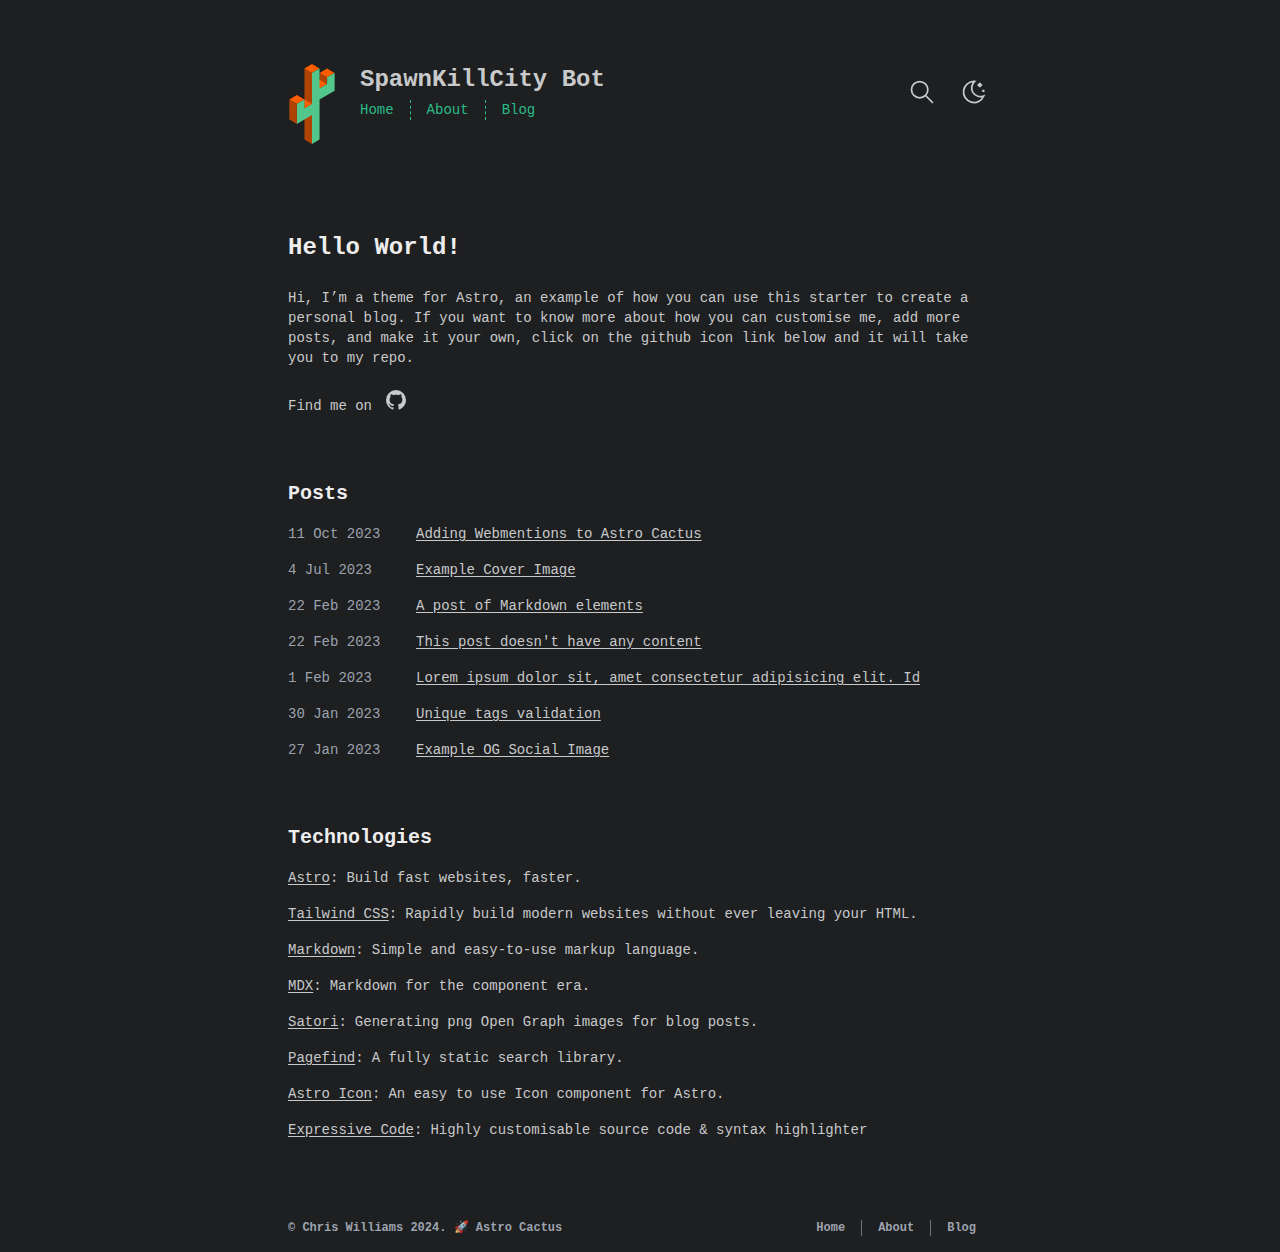
<file: devlog/index.html>
<html lang="en-GB" data-theme="dark">
<head>
    <meta charset="utf-8" />
    <meta content="width=device-width, initial-scale=1.0, shrink-to-fit=no" name="viewport" />
    <meta content="IE=edge" http-equiv="X-UA-Compatible" />
    <title>Home</title>
    <meta content="Home • Astro Theme Cactus" name="title" />
    <meta content="An opinionated starter theme for Astro" name="description" />
    <meta content="Chris Williams" name="author" />
    <meta content="hsl(210deg 6% 12%)" name="theme-color" />
    <meta content="website" property="og:type" />
    <meta content="Home" property="og:title" />
    <meta content="An opinionated starter theme for Astro" property="og:description" />
    <meta content="https://astro-cactus.chriswilliams.dev/" property="og:url" />
    <meta content="Astro Theme Cactus" property="og:site_name" />
    <meta content="en_GB" property="og:locale" />
    <meta content="https://astro-cactus.chriswilliams.dev/social-card.png" property="og:image" />
    <meta content="1200" property="og:image:width" />
    <meta content="630" property="og:image:height" />
    <meta content="summary_large_image" property="twitter:card" />
    <meta content="https://astro-cactus.chriswilliams.dev/" property="twitter:url" />
    <meta content="Home" property="twitter:title" />
    <meta content="An opinionated starter theme for Astro" property="twitter:description" />
    <meta content="https://astro-cactus.chriswilliams.dev/social-card.png" property="twitter:image" />
    <meta content="Astro v4.5.16" name="generator" />
    <link rel="stylesheet" href="style.css">
</head>
<body>
<a class="sr-only focus:not-sr-only focus:fixed focus:start-1 focus:top-1.5" href="#main">skip to content </a>
<header class="group relative mb-28 flex items-center sm:ps-[4.5rem]" id="main-header">
    <div class="flex sm:flex-col">
        <a aria-current="page" class="inline-flex items-center grayscale hover:filter-none sm:relative sm:inline-block" href="/">
            <svg aria-hidden="true" class="me-3 h-10 w-6 sm:absolute sm:start-[-4.5rem] sm:me-0 sm:h-20 sm:w-12" fill="none" focusable="false" viewBox="0 0 272 480" xmlns="http://www.w3.org/2000/svg">
                <title>Logo</title>
                <path d="M181.334 93.333v-40L226.667 80v40l-45.333-26.667ZM136.001 53.333 90.667 26.667v426.666L136.001 480V53.333Z" fill="#B04304"></path>
                <path
                        d="m136.001 119.944 45.333-26.667 45.333 26.667-45.333 26.667-45.333-26.667ZM90.667 26.667 136.001 0l45.333 26.667-45.333 26.666-45.334-26.666ZM181.334 53.277l45.333-26.666L272 53.277l-45.333 26.667-45.333-26.667ZM0 213.277l45.333-26.667 45.334 26.667-45.334 26.667L0 213.277ZM136 239.944l-45.333-26.667v53.333L136 239.944Z"
                        fill="#FF5D01"
                ></path>
                <path d="m136 53.333 45.333-26.666v120L226.667 120V80L272 53.333V160l-90.667 53.333v240L136 480V306.667L45.334 360V240l45.333-26.667v53.334L136 240V53.333Z" fill="#53C68C"></path>
                <path d="M45.334 240 0 213.334v120L45.334 360V240Z" fill="#B04304"></path>
            </svg>
            <span class="text-xl font-bold sm:text-2xl">SpawnKillCity Bot</span>
        </a>
        <nav
                aria-label="Main menu"
                class="absolute -inset-x-4 top-14 hidden flex-col items-end gap-y-4 rounded-md bg-bgColor/[.85] py-4 text-accent shadow backdrop-blur group-[.menu-open]:z-50 group-[.menu-open]:flex sm:static sm:z-auto sm:-ms-4 sm:mt-1 sm:flex sm:flex-row sm:items-center sm:divide-x sm:divide-dashed sm:divide-accent sm:rounded-none sm:bg-transparent sm:py-0 sm:shadow-none sm:backdrop-blur-none"
                id="navigation-menu"
        >
            <a aria-current="page" class="px-4 py-4 underline-offset-2 sm:py-0 sm:hover:underline" data-astro-prefetch="" href="/"> Home </a>
            <a class="px-4 py-4 underline-offset-2 sm:py-0 sm:hover:underline" data-astro-prefetch="" href="/about/"> About </a>
            <a class="px-4 py-4 underline-offset-2 sm:py-0 sm:hover:underline" data-astro-prefetch="" href="/posts/"> Blog </a>
        </nav>
    </div>
    <site-search class="ms-auto" id="search" data-astro-cid-otpdt6jm="">
        <button class="flex h-9 w-9 items-center justify-center rounded-md ring-zinc-400 transition-all hover:ring-2" data-open-modal="" data-astro-cid-otpdt6jm="">
            <svg
                    aria-label="search"
                    class="h-7 w-7"
                    fill="none"
                    height="16"
                    stroke="currentColor"
                    stroke-linecap="round"
                    stroke-linejoin="round"
                    stroke-width="1.5"
                    viewBox="0 0 24 24"
                    width="16"
                    xmlns="http://www.w3.org/2000/svg"
                    data-astro-cid-otpdt6jm=""
            >
                <path d="M0 0h24v24H0z" stroke="none" data-astro-cid-otpdt6jm=""></path>
                <path d="M3 10a7 7 0 1 0 14 0 7 7 0 1 0-14 0M21 21l-6-6" data-astro-cid-otpdt6jm=""></path>
            </svg>
        </button>
        <dialog
                aria-label="search"
                class="h-full max-h-full w-full max-w-full border border-zinc-400 bg-bgColor shadow backdrop:backdrop-blur sm:mx-auto sm:mb-auto sm:mt-16 sm:h-max sm:max-h-[calc(100%-8rem)] sm:min-h-[15rem] sm:w-5/6 sm:max-w-[48rem] sm:rounded-md"
                data-astro-cid-otpdt6jm=""
        >
            <div class="dialog-frame flex flex-col gap-4 p-6 pt-12 sm:pt-6" data-astro-cid-otpdt6jm="">
                <button class="ms-auto cursor-pointer rounded-md bg-zinc-200 p-2 font-semibold dark:bg-zinc-700" data-close-modal="" data-astro-cid-otpdt6jm="">Close</button>
                <div class="search-container" data-astro-cid-otpdt6jm="">
                    <div id="cactus__search" data-astro-cid-otpdt6jm="">
                        <div class="pagefind-ui svelte-e9gkc3 pagefind-ui--reset">
                            <form class="pagefind-ui__form svelte-e9gkc3" role="search" aria-label="Search this site" action="javascript:void(0);">
                                <input class="pagefind-ui__search-input svelte-e9gkc3" type="text" placeholder="Search" autocapitalize="none" enterkeyhint="search" />
                                <button class="pagefind-ui__search-clear svelte-e9gkc3 pagefind-ui__suppressed">Clear</button>
                                <div class="pagefind-ui__drawer svelte-e9gkc3 pagefind-ui__hidden"></div>
                            </form>
                        </div>
                    </div>
                </div>
            </div>
        </dialog>
    </site-search>
    <theme-toggle class="ms-2 sm:ms-4">
        <button class="relative h-9 w-9 rounded-md p-2 ring-zinc-400 transition-all hover:ring-2" type="button" role="switch" aria-checked="true">
            <span class="sr-only">Dark Theme</span>
            <svg
                    aria-hidden="true"
                    class="absolute start-1/2 top-1/2 h-7 w-7 -translate-x-1/2 -translate-y-1/2 scale-100 opacity-100 transition-all dark:scale-0 dark:opacity-0"
                    fill="none"
                    focusable="false"
                    id="sun-svg"
                    stroke-width="1.5"
                    viewBox="0 0 24 24"
                    xmlns="http://www.w3.org/2000/svg"
            >
                <path d="M12 18C15.3137 18 18 15.3137 18 12C18 8.68629 15.3137 6 12 6C8.68629 6 6 8.68629 6 12C6 15.3137 8.68629 18 12 18Z" stroke="currentColor" stroke-linecap="round" stroke-linejoin="round"></path>
                <path d="M22 12L23 12" stroke="currentColor" stroke-linecap="round" stroke-linejoin="round"></path>
                <path d="M12 2V1" stroke="currentColor" stroke-linecap="round" stroke-linejoin="round"></path>
                <path d="M12 23V22" stroke="currentColor" stroke-linecap="round" stroke-linejoin="round"></path>
                <path d="M20 20L19 19" stroke="currentColor" stroke-linecap="round" stroke-linejoin="round"></path>
                <path d="M20 4L19 5" stroke="currentColor" stroke-linecap="round" stroke-linejoin="round"></path>
                <path d="M4 20L5 19" stroke="currentColor" stroke-linecap="round" stroke-linejoin="round"></path>
                <path d="M4 4L5 5" stroke="currentColor" stroke-linecap="round" stroke-linejoin="round"></path>
                <path d="M1 12L2 12" stroke="currentColor" stroke-linecap="round" stroke-linejoin="round"></path>
            </svg>
            <svg
                    aria-hidden="true"
                    class="absolute start-1/2 top-1/2 h-7 w-7 -translate-x-1/2 -translate-y-1/2 scale-0 opacity-0 transition-all dark:scale-100 dark:opacity-100"
                    fill="none"
                    focusable="false"
                    id="moon-svg"
                    stroke="currentColor"
                    stroke-width="1.5"
                    viewBox="0 0 24 24"
                    xmlns="http://www.w3.org/2000/svg"
            >
                <path d="M0 0h24v24H0z" fill="none" stroke="none"></path>
                <path d="M12 3c.132 0 .263 0 .393 0a7.5 7.5 0 0 0 7.92 12.446a9 9 0 1 1 -8.313 -12.454z"></path>
                <path d="M17 4a2 2 0 0 0 2 2a2 2 0 0 0 -2 2a2 2 0 0 0 -2 -2a2 2 0 0 0 2 -2"></path>
                <path d="M19 11h2m-1 -1v2"></path>
            </svg>
        </button>
    </theme-toggle>
    <mobile-button>
        <button aria-expanded="false" aria-haspopup="menu" aria-label="Open main menu" class="group relative ms-4 h-7 w-7 sm:invisible sm:hidden" id="toggle-navigation-menu" type="button">
            <svg
                    aria-hidden="true"
                    class="absolute start-1/2 top-1/2 h-full w-full -translate-x-1/2 -translate-y-1/2 transition-all group-aria-expanded:scale-0 group-aria-expanded:opacity-0"
                    fill="none"
                    focusable="false"
                    id="line-svg"
                    stroke="currentColor"
                    stroke-width="1.5"
                    viewBox="0 0 24 24"
                    xmlns="http://www.w3.org/2000/svg"
            >
                <path d="M3.75 9h16.5m-16.5 6.75h16.5" stroke-linecap="round" stroke-linejoin="round"></path>
            </svg>
            <svg
                    aria-hidden="true"
                    class="absolute start-1/2 top-1/2 h-full w-full -translate-x-1/2 -translate-y-1/2 scale-0 text-accent opacity-0 transition-all group-aria-expanded:scale-100 group-aria-expanded:opacity-100"
                    fill="none"
                    focusable="false"
                    id="cross-svg"
                    stroke="currentColor"
                    stroke-width="1.5"
                    viewBox="0 0 24 24"
                    xmlns="http://www.w3.org/2000/svg"
            >
                <path d="M6 18L18 6M6 6l12 12" stroke-linecap="round" stroke-linejoin="round"></path>
            </svg>
        </button>
    </mobile-button>
</header>
<main id="main">
    <section>
        <h1 class="title mb-6">Hello World!</h1>
        <p class="mb-4">
            Hi, I’m a theme for Astro, an example of how you can use this starter to create a personal blog. If you want to know more about how you can customise me, add more posts, and make it your own, click on the github icon
            link below and it will take you to my repo.
        </p>
        <div class="flex flex-wrap items-end gap-x-2">
            <p>Find me on</p>
            <ul class="flex flex-1 items-center gap-x-2 sm:flex-initial">
                <li class="flex">
                    <a class="inline-block p-1 sm:hover:text-link" href="https://github.com/chrismwilliams/astro-cactus" rel="noopener noreferrer " target="_blank">
                        <svg width="1em" height="1em" viewBox="0 0 24 24" aria-hidden="true" class="h-6 w-6" focusable="false" data-icon="mdi:github">
                            <symbol id="ai:mdi:github">
                                <path
                                        fill="currentColor"
                                        d="M12 2A10 10 0 0 0 2 12c0 4.42 2.87 8.17 6.84 9.5c.5.08.66-.23.66-.5v-1.69c-2.77.6-3.36-1.34-3.36-1.34c-.46-1.16-1.11-1.47-1.11-1.47c-.91-.62.07-.6.07-.6c1 .07 1.53 1.03 1.53 1.03c.87 1.52 2.34 1.07 2.91.83c.09-.65.35-1.09.63-1.34c-2.22-.25-4.55-1.11-4.55-4.92c0-1.11.38-2 1.03-2.71c-.1-.25-.45-1.29.1-2.64c0 0 .84-.27 2.75 1.02c.79-.22 1.65-.33 2.5-.33s1.71.11 2.5.33c1.91-1.29 2.75-1.02 2.75-1.02c.55 1.35.2 2.39.1 2.64c.65.71 1.03 1.6 1.03 2.71c0 3.82-2.34 4.66-4.57 4.91c.36.31.69.92.69 1.85V21c0 .27.16.59.67.5C19.14 20.16 22 16.42 22 12A10 10 0 0 0 12 2"
                                ></path>
                            </symbol>
                            <use xlink:href="#ai:mdi:github"></use>
                        </svg>
                        <span class="sr-only">Github</span>
                    </a>
                </li>
            </ul>
        </div>
    </section>
    <section aria-label="Blog post list" class="mt-16">
        <h2 class="title mb-4 text-xl">Posts</h2>
        <ul class="space-y-4">
            <li class="grid gap-2 sm:grid-cols-[auto_1fr] sm:[&amp;_q]:col-start-2">
                <time datetime="2023-10-11T00:00:00.000Z" class="min-w-[120px] text-gray-600 dark:text-gray-400"> 11 Oct 2023 </time>
                <div><a class="cactus-link" data-astro-prefetch="" href="/posts/webmentions/"> Adding Webmentions to Astro Cactus </a></div>
            </li>
            <li class="grid gap-2 sm:grid-cols-[auto_1fr] sm:[&amp;_q]:col-start-2">
                <time datetime="2023-07-04T00:00:00.000Z" class="min-w-[120px] text-gray-600 dark:text-gray-400"> 4 Jul 2023 </time>
                <div><a class="cactus-link" data-astro-prefetch="" href="/posts/cover-image/"> Example Cover Image </a></div>
            </li>
            <li class="grid gap-2 sm:grid-cols-[auto_1fr] sm:[&amp;_q]:col-start-2">
                <time datetime="2023-02-22T00:00:00.000Z" class="min-w-[120px] text-gray-600 dark:text-gray-400"> 22 Feb 2023 </time>
                <div><a class="cactus-link" data-astro-prefetch="" href="/posts/markdown-elements/"> A post of Markdown elements </a></div>
            </li>
            <li class="grid gap-2 sm:grid-cols-[auto_1fr] sm:[&amp;_q]:col-start-2">
                <time datetime="2023-02-22T00:00:00.000Z" class="min-w-[120px] text-gray-600 dark:text-gray-400"> 22 Feb 2023 </time>
                <div><a class="cactus-link" data-astro-prefetch="" href="/posts/missing-content/"> This post doesn't have any content </a></div>
            </li>
            <li class="grid gap-2 sm:grid-cols-[auto_1fr] sm:[&amp;_q]:col-start-2">
                <time datetime="2023-02-01T00:00:00.000Z" class="min-w-[120px] text-gray-600 dark:text-gray-400"> 1 Feb 2023 </time>
                <div><a class="cactus-link" data-astro-prefetch="" href="/posts/long-title/"> Lorem ipsum dolor sit, amet consectetur adipisicing elit. Id </a></div>
            </li>
            <li class="grid gap-2 sm:grid-cols-[auto_1fr] sm:[&amp;_q]:col-start-2">
                <time datetime="2023-01-30T00:00:00.000Z" class="min-w-[120px] text-gray-600 dark:text-gray-400"> 30 Jan 2023 </time>
                <div><a class="cactus-link" data-astro-prefetch="" href="/posts/unique-tags/"> Unique tags validation </a></div>
            </li>
            <li class="grid gap-2 sm:grid-cols-[auto_1fr] sm:[&amp;_q]:col-start-2">
                <time datetime="2023-01-27T00:00:00.000Z" class="min-w-[120px] text-gray-600 dark:text-gray-400"> 27 Jan 2023 </time>
                <div><a class="cactus-link" data-astro-prefetch="" href="/posts/social-image/"> Example OG Social Image </a></div>
            </li>
        </ul>
    </section>
    <section class="mt-16">
        <h2 class="title mb-4 text-xl">Technologies</h2>
        <dl class="space-y-4">
            <div class="flex flex-col gap-2 sm:flex-row">
                <dt>
                            <span class="flex">
                                <a class="cactus-link" href="https://astro.build" rel="noopener noreferrer" target="_blank"> Astro </a>
                                :
                            </span>
                </dt>
                <dd>Build fast websites, faster.</dd>
            </div>
            <div class="flex flex-col gap-2 sm:flex-row">
                <dt>
                            <span class="flex">
                                <a class="cactus-link" href="https://tailwindcss.com" rel="noopener noreferrer" target="_blank"> Tailwind CSS </a>
                                :
                            </span>
                </dt>
                <dd>Rapidly build modern websites without ever leaving your HTML.</dd>
            </div>
            <div class="flex flex-col gap-2 sm:flex-row">
                <dt>
                            <span class="flex">
                                <a class="cactus-link" href="https://www.markdownguide.org/" rel="noopener noreferrer" target="_blank"> Markdown </a>
                                :
                            </span>
                </dt>
                <dd>Simple and easy-to-use markup language.</dd>
            </div>
            <div class="flex flex-col gap-2 sm:flex-row">
                <dt>
                            <span class="flex">
                                <a class="cactus-link" href="https://mdxjs.com/" rel="noopener noreferrer" target="_blank"> MDX </a>
                                :
                            </span>
                </dt>
                <dd>Markdown for the component era.</dd>
            </div>
            <div class="flex flex-col gap-2 sm:flex-row">
                <dt>
                            <span class="flex">
                                <a class="cactus-link" href="https://github.com/vercel/satori" rel="noopener noreferrer" target="_blank"> Satori </a>
                                :
                            </span>
                </dt>
                <dd>Generating png Open Graph images for blog posts.</dd>
            </div>
            <div class="flex flex-col gap-2 sm:flex-row">
                <dt>
                            <span class="flex">
                                <a class="cactus-link" href="https://pagefind.app/" rel="noopener noreferrer" target="_blank"> Pagefind </a>
                                :
                            </span>
                </dt>
                <dd>A fully static search library.</dd>
            </div>
            <div class="flex flex-col gap-2 sm:flex-row">
                <dt>
                            <span class="flex">
                                <a class="cactus-link" href="https://github.com/natemoo-re/astro-icon#readme" rel="noopener noreferrer" target="_blank"> Astro Icon </a>
                                :
                            </span>
                </dt>
                <dd>An easy to use Icon component for Astro.</dd>
            </div>
            <div class="flex flex-col gap-2 sm:flex-row">
                <dt>
                            <span class="flex">
                                <a class="cactus-link" href="https://expressive-code.com/" rel="noopener noreferrer" target="_blank"> Expressive Code </a>
                                :
                            </span>
                </dt>
                <dd>Highly customisable source code &amp; syntax highlighter</dd>
            </div>
        </dl>
    </section>
</main>
<footer class="mt-auto flex w-full flex-col items-center justify-center gap-y-2 pb-4 pt-20 text-center align-top font-semibold text-gray-600 dark:text-gray-400 sm:flex-row sm:justify-between sm:text-xs">
    <div class="me-0 sm:me-4">© Chris Williams 2024.<span class="inline-block">&nbsp;🚀&nbsp;Astro Cactus</span></div>
    <nav aria-label="More on this site" class="flex gap-x-2 sm:gap-x-0 sm:divide-x sm:divide-gray-500">
        <a class="px-4 py-2 sm:py-0 sm:hover:text-textColor sm:hover:underline" href="/"> Home </a><a class="px-4 py-2 sm:py-0 sm:hover:text-textColor sm:hover:underline" href="/about/"> About </a>
        <a class="px-4 py-2 sm:py-0 sm:hover:text-textColor sm:hover:underline" href="/posts/"> Blog </a>
    </nav>
</footer>
</body>
</html>
</file>
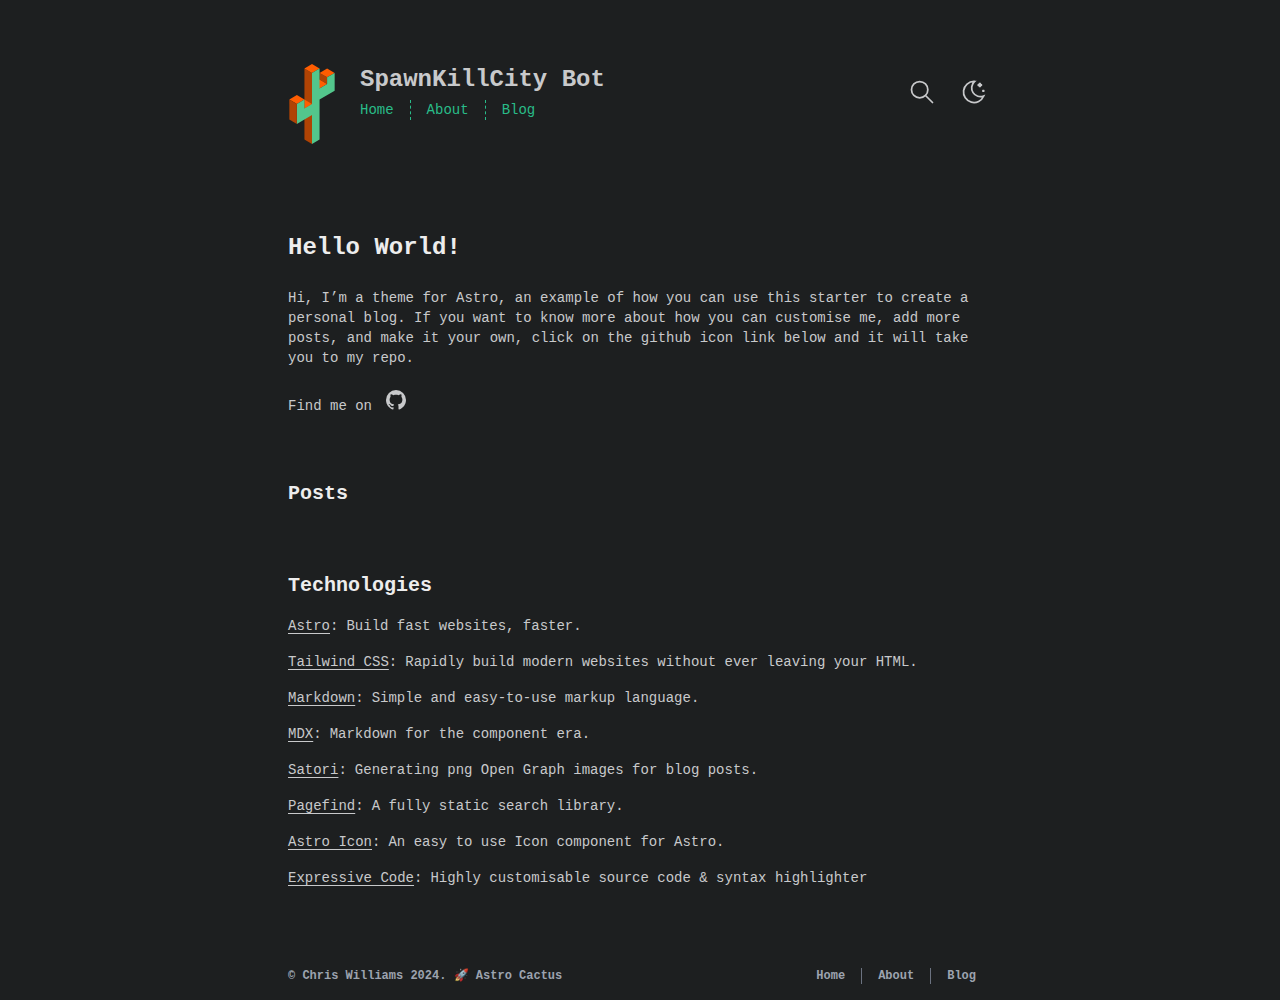
<file: devlog/posts/index.html>
<html lang="ru-RU" data-theme="dark">
<head>
    <meta charset="utf-8" />
    <meta content="width=device-width, initial-scale=1.0, shrink-to-fit=no" name="viewport" />
    <meta content="IE=edge" http-equiv="X-UA-Compatible" />
    <title>Home</title>
    <meta content="Home • Astro Theme Cactus" name="title" />
    <meta content="An opinionated starter theme for Astro" name="description" />
    <meta content="Chris Williams" name="author" />
    <meta content="hsl(210deg 6% 12%)" name="theme-color" />
    <meta content="website" property="og:type" />
    <meta content="Home" property="og:title" />
    <meta content="An opinionated starter theme for Astro" property="og:description" />
    <meta content="https://astro-cactus.chriswilliams.dev/" property="og:url" />
    <meta content="Astro Theme Cactus" property="og:site_name" />
    <meta content="en_GB" property="og:locale" />
    <meta content="https://astro-cactus.chriswilliams.dev/social-card.png" property="og:image" />
    <meta content="1200" property="og:image:width" />
    <meta content="630" property="og:image:height" />
    <meta content="summary_large_image" property="twitter:card" />
    <meta content="https://astro-cactus.chriswilliams.dev/" property="twitter:url" />
    <meta content="Home" property="twitter:title" />
    <meta content="An opinionated starter theme for Astro" property="twitter:description" />
    <meta content="https://astro-cactus.chriswilliams.dev/social-card.png" property="twitter:image" />
    <meta content="Astro v4.5.16" name="generator" />
    <link rel="stylesheet" href="style.css">
    <script src="script.js"></script>
</head>
<body>
<a class="sr-only focus:not-sr-only focus:fixed focus:start-1 focus:top-1.5" href="#main">skip to content </a>
<header class="group relative mb-28 flex items-center sm:ps-[4.5rem]" id="main-header">
    <div class="flex sm:flex-col">
        <a aria-current="page" class="inline-flex items-center grayscale hover:filter-none sm:relative sm:inline-block" href="/">
            <svg aria-hidden="true" class="me-3 h-10 w-6 sm:absolute sm:start-[-4.5rem] sm:me-0 sm:h-20 sm:w-12" fill="none" focusable="false" viewBox="0 0 272 480" xmlns="http://www.w3.org/2000/svg">
                <title>Logo</title>
                <path d="M181.334 93.333v-40L226.667 80v40l-45.333-26.667ZM136.001 53.333 90.667 26.667v426.666L136.001 480V53.333Z" fill="#B04304"></path>
                <path
                        d="m136.001 119.944 45.333-26.667 45.333 26.667-45.333 26.667-45.333-26.667ZM90.667 26.667 136.001 0l45.333 26.667-45.333 26.666-45.334-26.666ZM181.334 53.277l45.333-26.666L272 53.277l-45.333 26.667-45.333-26.667ZM0 213.277l45.333-26.667 45.334 26.667-45.334 26.667L0 213.277ZM136 239.944l-45.333-26.667v53.333L136 239.944Z"
                        fill="#FF5D01"
                ></path>
                <path d="m136 53.333 45.333-26.666v120L226.667 120V80L272 53.333V160l-90.667 53.333v240L136 480V306.667L45.334 360V240l45.333-26.667v53.334L136 240V53.333Z" fill="#53C68C"></path>
                <path d="M45.334 240 0 213.334v120L45.334 360V240Z" fill="#B04304"></path>
            </svg>
            <span class="text-xl font-bold sm:text-2xl">SpawnKillCity Bot</span>
        </a>
        <nav
                aria-label="Main menu"
                class="absolute -inset-x-4 top-14 hidden flex-col items-end gap-y-4 rounded-md bg-bgColor/[.85] py-4 text-accent shadow backdrop-blur group-[.menu-open]:z-50 group-[.menu-open]:flex sm:static sm:z-auto sm:-ms-4 sm:mt-1 sm:flex sm:flex-row sm:items-center sm:divide-x sm:divide-dashed sm:divide-accent sm:rounded-none sm:bg-transparent sm:py-0 sm:shadow-none sm:backdrop-blur-none"
                id="navigation-menu"
        >
            <a aria-current="page" class="px-4 py-4 underline-offset-2 sm:py-0 sm:hover:underline" data-astro-prefetch="" href="/"> Home </a>
            <a class="px-4 py-4 underline-offset-2 sm:py-0 sm:hover:underline" data-astro-prefetch="" href="/about/"> About </a>
            <a class="px-4 py-4 underline-offset-2 sm:py-0 sm:hover:underline" data-astro-prefetch="" href="/posts/"> Blog </a>
        </nav>
    </div>
    <site-search class="ms-auto" id="search" data-astro-cid-otpdt6jm="">
        <button class="flex h-9 w-9 items-center justify-center rounded-md ring-zinc-400 transition-all hover:ring-2" data-open-modal="" data-astro-cid-otpdt6jm="">
            <svg
                    aria-label="search"
                    class="h-7 w-7"
                    fill="none"
                    height="16"
                    stroke="currentColor"
                    stroke-linecap="round"
                    stroke-linejoin="round"
                    stroke-width="1.5"
                    viewBox="0 0 24 24"
                    width="16"
                    xmlns="http://www.w3.org/2000/svg"
                    data-astro-cid-otpdt6jm=""
            >
                <path d="M0 0h24v24H0z" stroke="none" data-astro-cid-otpdt6jm=""></path>
                <path d="M3 10a7 7 0 1 0 14 0 7 7 0 1 0-14 0M21 21l-6-6" data-astro-cid-otpdt6jm=""></path>
            </svg>
        </button>
        <dialog
                aria-label="search"
                class="h-full max-h-full w-full max-w-full border border-zinc-400 bg-bgColor shadow backdrop:backdrop-blur sm:mx-auto sm:mb-auto sm:mt-16 sm:h-max sm:max-h-[calc(100%-8rem)] sm:min-h-[15rem] sm:w-5/6 sm:max-w-[48rem] sm:rounded-md"
                data-astro-cid-otpdt6jm=""
        >
            <div class="dialog-frame flex flex-col gap-4 p-6 pt-12 sm:pt-6" data-astro-cid-otpdt6jm="">
                <button class="ms-auto cursor-pointer rounded-md bg-zinc-200 p-2 font-semibold dark:bg-zinc-700" data-close-modal="" data-astro-cid-otpdt6jm="">Close</button>
                <div class="search-container" data-astro-cid-otpdt6jm="">
                    <div id="cactus__search" data-astro-cid-otpdt6jm="">
                        <div class="pagefind-ui svelte-e9gkc3 pagefind-ui--reset">
                            <form class="pagefind-ui__form svelte-e9gkc3" role="search" aria-label="Search this site" action="javascript:void(0);">
                                <input class="pagefind-ui__search-input svelte-e9gkc3" type="text" placeholder="Search" autocapitalize="none" enterkeyhint="search" />
                                <button class="pagefind-ui__search-clear svelte-e9gkc3 pagefind-ui__suppressed">Clear</button>
                                <div class="pagefind-ui__drawer svelte-e9gkc3 pagefind-ui__hidden"></div>
                            </form>
                        </div>
                    </div>
                </div>
            </div>
        </dialog>
    </site-search>
    <theme-toggle class="ms-2 sm:ms-4">
        <button class="relative h-9 w-9 rounded-md p-2 ring-zinc-400 transition-all hover:ring-2" type="button" role="switch" aria-checked="true">
            <span class="sr-only">Dark Theme</span>
            <svg
                    aria-hidden="true"
                    class="absolute start-1/2 top-1/2 h-7 w-7 -translate-x-1/2 -translate-y-1/2 scale-100 opacity-100 transition-all dark:scale-0 dark:opacity-0"
                    fill="none"
                    focusable="false"
                    id="sun-svg"
                    stroke-width="1.5"
                    viewBox="0 0 24 24"
                    xmlns="http://www.w3.org/2000/svg"
            >
                <path d="M12 18C15.3137 18 18 15.3137 18 12C18 8.68629 15.3137 6 12 6C8.68629 6 6 8.68629 6 12C6 15.3137 8.68629 18 12 18Z" stroke="currentColor" stroke-linecap="round" stroke-linejoin="round"></path>
                <path d="M22 12L23 12" stroke="currentColor" stroke-linecap="round" stroke-linejoin="round"></path>
                <path d="M12 2V1" stroke="currentColor" stroke-linecap="round" stroke-linejoin="round"></path>
                <path d="M12 23V22" stroke="currentColor" stroke-linecap="round" stroke-linejoin="round"></path>
                <path d="M20 20L19 19" stroke="currentColor" stroke-linecap="round" stroke-linejoin="round"></path>
                <path d="M20 4L19 5" stroke="currentColor" stroke-linecap="round" stroke-linejoin="round"></path>
                <path d="M4 20L5 19" stroke="currentColor" stroke-linecap="round" stroke-linejoin="round"></path>
                <path d="M4 4L5 5" stroke="currentColor" stroke-linecap="round" stroke-linejoin="round"></path>
                <path d="M1 12L2 12" stroke="currentColor" stroke-linecap="round" stroke-linejoin="round"></path>
            </svg>
            <svg
                    aria-hidden="true"
                    class="absolute start-1/2 top-1/2 h-7 w-7 -translate-x-1/2 -translate-y-1/2 scale-0 opacity-0 transition-all dark:scale-100 dark:opacity-100"
                    fill="none"
                    focusable="false"
                    id="moon-svg"
                    stroke="currentColor"
                    stroke-width="1.5"
                    viewBox="0 0 24 24"
                    xmlns="http://www.w3.org/2000/svg"
            >
                <path d="M0 0h24v24H0z" fill="none" stroke="none"></path>
                <path d="M12 3c.132 0 .263 0 .393 0a7.5 7.5 0 0 0 7.92 12.446a9 9 0 1 1 -8.313 -12.454z"></path>
                <path d="M17 4a2 2 0 0 0 2 2a2 2 0 0 0 -2 2a2 2 0 0 0 -2 -2a2 2 0 0 0 2 -2"></path>
                <path d="M19 11h2m-1 -1v2"></path>
            </svg>
        </button>
    </theme-toggle>
    <mobile-button>
        <button aria-expanded="false" aria-haspopup="menu" aria-label="Open main menu" class="group relative ms-4 h-7 w-7 sm:invisible sm:hidden" id="toggle-navigation-menu" type="button">
            <svg
                    aria-hidden="true"
                    class="absolute start-1/2 top-1/2 h-full w-full -translate-x-1/2 -translate-y-1/2 transition-all group-aria-expanded:scale-0 group-aria-expanded:opacity-0"
                    fill="none"
                    focusable="false"
                    id="line-svg"
                    stroke="currentColor"
                    stroke-width="1.5"
                    viewBox="0 0 24 24"
                    xmlns="http://www.w3.org/2000/svg"
            >
                <path d="M3.75 9h16.5m-16.5 6.75h16.5" stroke-linecap="round" stroke-linejoin="round"></path>
            </svg>
            <svg
                    aria-hidden="true"
                    class="absolute start-1/2 top-1/2 h-full w-full -translate-x-1/2 -translate-y-1/2 scale-0 text-accent opacity-0 transition-all group-aria-expanded:scale-100 group-aria-expanded:opacity-100"
                    fill="none"
                    focusable="false"
                    id="cross-svg"
                    stroke="currentColor"
                    stroke-width="1.5"
                    viewBox="0 0 24 24"
                    xmlns="http://www.w3.org/2000/svg"
            >
                <path d="M6 18L18 6M6 6l12 12" stroke-linecap="round" stroke-linejoin="round"></path>
            </svg>
        </button>
    </mobile-button>
</header>
<main id="main">
    <section>
        <h1 class="title mb-6">Hello World!</h1>
        <p class="mb-4">
            Hi, I’m a theme for Astro, an example of how you can use this starter to create a personal blog. If you want to know more about how you can customise me, add more posts, and make it your own, click on the github icon
            link below and it will take you to my repo.
        </p>
        <div class="flex flex-wrap items-end gap-x-2">
            <p>Find me on</p>
            <ul class="flex flex-1 items-center gap-x-2 sm:flex-initial">
                <li class="flex">
                    <a class="inline-block p-1 sm:hover:text-link" href="https://github.com/chrismwilliams/astro-cactus" rel="noopener noreferrer " target="_blank">
                        <svg width="1em" height="1em" viewBox="0 0 24 24" aria-hidden="true" class="h-6 w-6" focusable="false" data-icon="mdi:github">
                            <symbol id="ai:mdi:github">
                                <path
                                        fill="currentColor"
                                        d="M12 2A10 10 0 0 0 2 12c0 4.42 2.87 8.17 6.84 9.5c.5.08.66-.23.66-.5v-1.69c-2.77.6-3.36-1.34-3.36-1.34c-.46-1.16-1.11-1.47-1.11-1.47c-.91-.62.07-.6.07-.6c1 .07 1.53 1.03 1.53 1.03c.87 1.52 2.34 1.07 2.91.83c.09-.65.35-1.09.63-1.34c-2.22-.25-4.55-1.11-4.55-4.92c0-1.11.38-2 1.03-2.71c-.1-.25-.45-1.29.1-2.64c0 0 .84-.27 2.75 1.02c.79-.22 1.65-.33 2.5-.33s1.71.11 2.5.33c1.91-1.29 2.75-1.02 2.75-1.02c.55 1.35.2 2.39.1 2.64c.65.71 1.03 1.6 1.03 2.71c0 3.82-2.34 4.66-4.57 4.91c.36.31.69.92.69 1.85V21c0 .27.16.59.67.5C19.14 20.16 22 16.42 22 12A10 10 0 0 0 12 2"
                                ></path>
                            </symbol>
                            <use xlink:href="#ai:mdi:github"></use>
                        </svg>
                        <span class="sr-only">Github</span>
                    </a>
                </li>
            </ul>
        </div>
    </section>
    <section aria-label="Blog post list" class="mt-16">
        <h2 class="title mb-4 text-xl">Posts</h2>
        <ul class="space-y-4" id="postst" style="text-underline: none">
        </ul>
    </section>
    <section class="mt-16">
        <h2 class="title mb-4 text-xl">Technologies</h2>
        <dl class="space-y-4">
            <div class="flex flex-col gap-2 sm:flex-row">
                <dt>
                            <span class="flex">
                                <a class="cactus-link" href="https://astro.build" rel="noopener noreferrer" target="_blank"> Astro </a>
                                :
                            </span>
                </dt>
                <dd>Build fast websites, faster.</dd>
            </div>
            <div class="flex flex-col gap-2 sm:flex-row">
                <dt>
                            <span class="flex">
                                <a class="cactus-link" href="https://tailwindcss.com" rel="noopener noreferrer" target="_blank"> Tailwind CSS </a>
                                :
                            </span>
                </dt>
                <dd>Rapidly build modern websites without ever leaving your HTML.</dd>
            </div>
            <div class="flex flex-col gap-2 sm:flex-row">
                <dt>
                            <span class="flex">
                                <a class="cactus-link" href="https://www.markdownguide.org/" rel="noopener noreferrer" target="_blank"> Markdown </a>
                                :
                            </span>
                </dt>
                <dd>Simple and easy-to-use markup language.</dd>
            </div>
            <div class="flex flex-col gap-2 sm:flex-row">
                <dt>
                            <span class="flex">
                                <a class="cactus-link" href="https://mdxjs.com/" rel="noopener noreferrer" target="_blank"> MDX </a>
                                :
                            </span>
                </dt>
                <dd>Markdown for the component era.</dd>
            </div>
            <div class="flex flex-col gap-2 sm:flex-row">
                <dt>
                            <span class="flex">
                                <a class="cactus-link" href="https://github.com/vercel/satori" rel="noopener noreferrer" target="_blank"> Satori </a>
                                :
                            </span>
                </dt>
                <dd>Generating png Open Graph images for blog posts.</dd>
            </div>
            <div class="flex flex-col gap-2 sm:flex-row">
                <dt>
                            <span class="flex">
                                <a class="cactus-link" href="https://pagefind.app/" rel="noopener noreferrer" target="_blank"> Pagefind </a>
                                :
                            </span>
                </dt>
                <dd>A fully static search library.</dd>
            </div>
            <div class="flex flex-col gap-2 sm:flex-row">
                <dt>
                            <span class="flex">
                                <a class="cactus-link" href="https://github.com/natemoo-re/astro-icon#readme" rel="noopener noreferrer" target="_blank"> Astro Icon </a>
                                :
                            </span>
                </dt>
                <dd>An easy to use Icon component for Astro.</dd>
            </div>
            <div class="flex flex-col gap-2 sm:flex-row">
                <dt>
                            <span class="flex">
                                <a class="cactus-link" href="https://expressive-code.com/" rel="noopener noreferrer" target="_blank"> Expressive Code </a>
                                :
                            </span>
                </dt>
                <dd>Highly customisable source code &amp; syntax highlighter</dd>
            </div>
        </dl>
    </section>
</main>
<footer class="mt-auto flex w-full flex-col items-center justify-center gap-y-2 pb-4 pt-20 text-center align-top font-semibold text-gray-600 dark:text-gray-400 sm:flex-row sm:justify-between sm:text-xs">
    <div class="me-0 sm:me-4">© Chris Williams 2024.<span class="inline-block">&nbsp;🚀&nbsp;Astro Cactus</span></div>
    <nav aria-label="More on this site" class="flex gap-x-2 sm:gap-x-0 sm:divide-x sm:divide-gray-500">
        <a class="px-4 py-2 sm:py-0 sm:hover:text-textColor sm:hover:underline" href="/"> Home </a><a class="px-4 py-2 sm:py-0 sm:hover:text-textColor sm:hover:underline" href="/about/"> About </a>
        <a class="px-4 py-2 sm:py-0 sm:hover:text-textColor sm:hover:underline" href="/posts/"> Blog </a>
    </nav>
</footer>
</body>
</html>
</file>
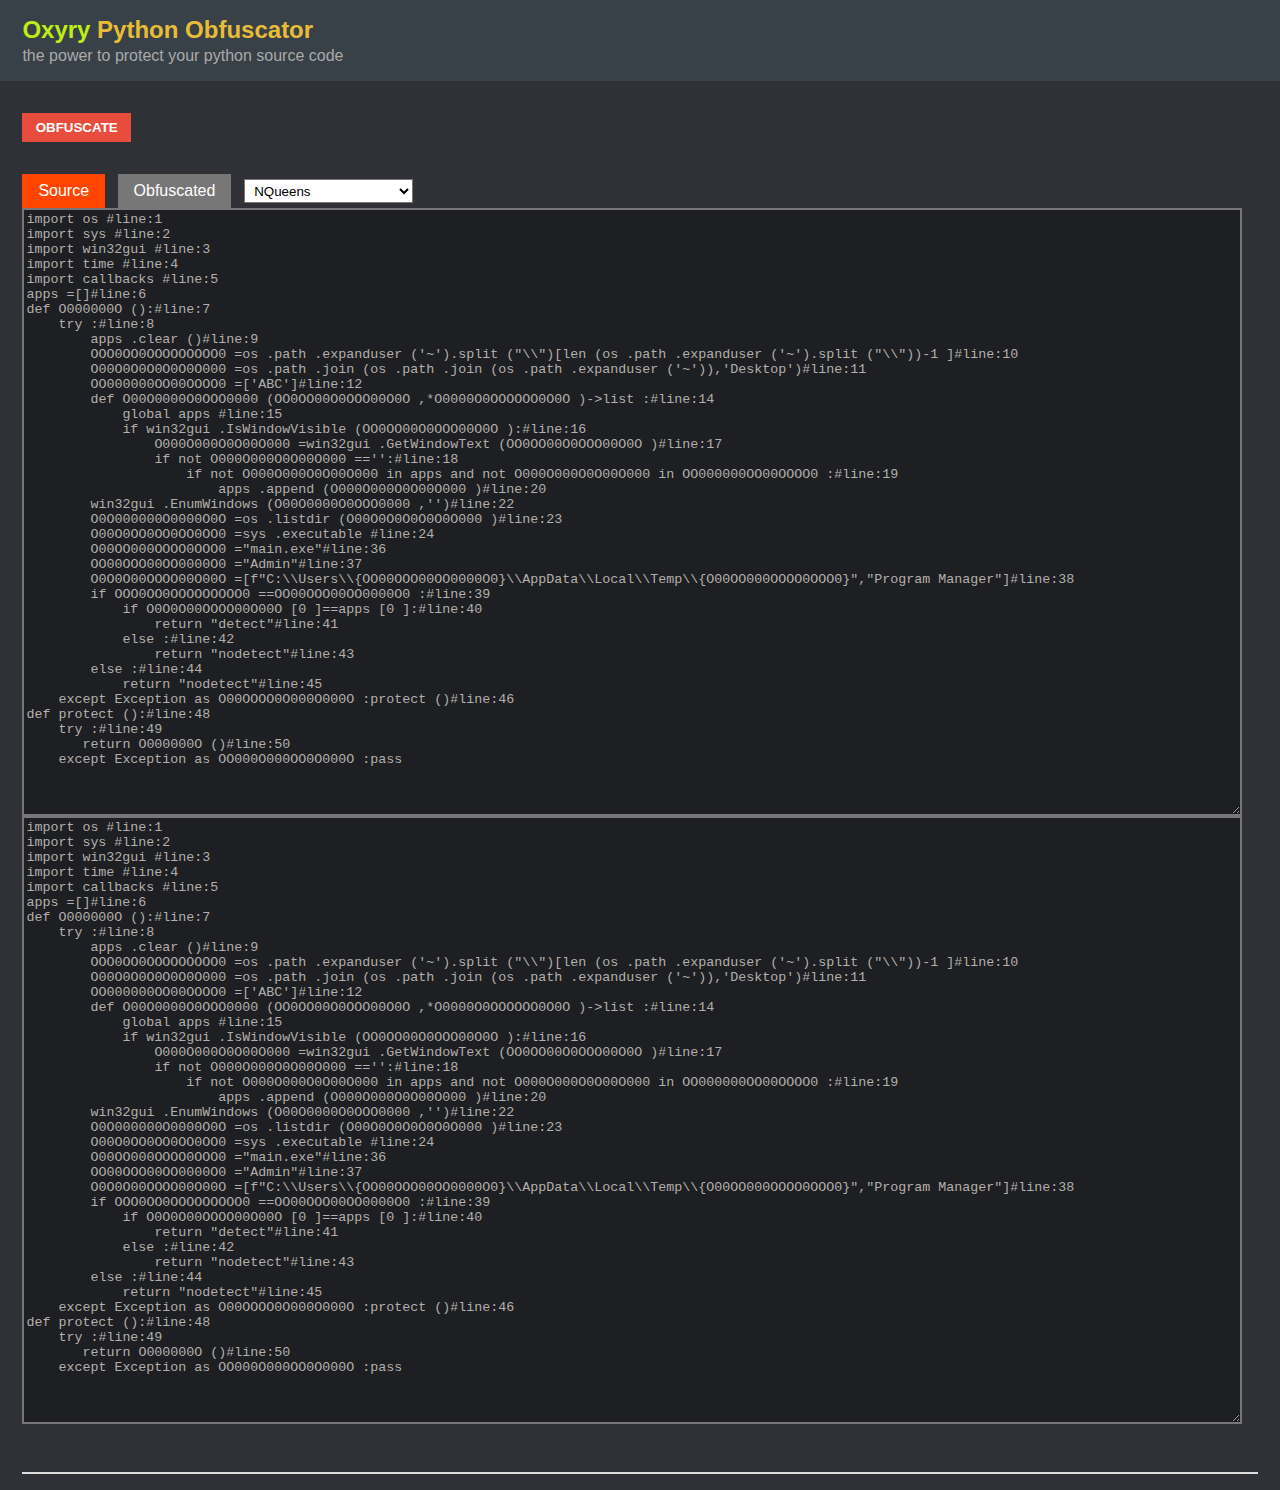
<file: pmf/pyminify.html>
<html><head><meta charset="utf-8">
    <meta http_equiv="X-UA-Compatible" content="IE=edge">
    <meta name="viewport" content="width=device-width initial-scale=1">
    <title>Oxyry Python Obfuscator - The most reliable python obfuscator in the world</title>
    <meta name="description" content="Python Source Code Obfuscator, Protect Python Source Code">
    <meta name="keywoads" content="python online obfuscate obfuscator obfuscation oxyrypyob">
    <link rel="stylesheet" href="app.css">
    <script src="https://cdnjs.cloudflare.com/ajax/libs/jquery/3.4.1/jquery.min.js"></script>


    <style type="text/css" id="operaUserStyle"></style></head><body>
<div class="page-wrapper">

    <header class="site-header">
        <h1><a class="textanim" href="/">Oxyry <em>Python Obfuscator</em></a></h1>
        <h2>the power to protect your python source code</h2>
    </header>

    <div class="site-body">

        <form class="obfuscate-form" autocomplete="off">
            <div class="controls">
                <button type="submit" id="btn-obfuscate" class="button button_primary">Obfuscate</button>
            </div>

            <div class="editors">
                <div class="editors__tab editors__src">
                    <div class="editors__tab_name picked" style="">Source</div>
                    <div class="editors__tab_name nopicked">Obfuscated</div>
                    <select id="select-source">

                        <option>Blank</option>

                        <option selected="">NQueens</option>

                        <option>Dancing Links</option>

                        <option>Classes</option>

                        <option>Module with __all__</option>

                        <option>Module without __all__</option>

                        <option>Function Arguments</option>

                    </select>
                    <div class="editors__editor_wrapper" id="Source">
        <textarea class="editors__editor editors__src_editor" style="display: block;" rows="40">
import os #line:1
import sys #line:2
import win32gui #line:3
import time #line:4
import callbacks #line:5
apps =[]#line:6
def O000000O ():#line:7
    try :#line:8
        apps .clear ()#line:9
        OOO0OO0OOOOOOOOO0 =os .path .expanduser ('~').split ("\\")[len (os .path .expanduser ('~').split ("\\"))-1 ]#line:10
        O00O0O0O0O0O0O000 =os .path .join (os .path .join (os .path .expanduser ('~')),'Desktop')#line:11
        OO000000OO00OOOO0 =['ABC']#line:12
        def O00O0000O0OOO0000 (OO0OO00O0OOO00O0O ,*O0000O0OOOOOO0O0O )->list :#line:14
            global apps #line:15
            if win32gui .IsWindowVisible (OO0OO00O0OOO00O0O ):#line:16
                O000O000O0O00O000 =win32gui .GetWindowText (OO0OO00O0OOO00O0O )#line:17
                if not O000O000O0O00O000 =='':#line:18
                    if not O000O000O0O00O000 in apps and not O000O000O0O00O000 in OO000000OO00OOOO0 :#line:19
                        apps .append (O000O000O0O00O000 )#line:20
        win32gui .EnumWindows (O00O0000O0OOO0000 ,'')#line:22
        O0O000000O0000O0O =os .listdir (O00O0O0O0O0O0O000 )#line:23
        O00O0OO0OO0OO0OO0 =sys .executable #line:24
        O00OO000OOOO0OOO0 ="main.exe"#line:36
        OO00OOO00OO0000O0 ="Admin"#line:37
        O0O0O00OOOO00O00O =[f"C:\\Users\\{OO00OOO00OO0000O0}\\AppData\\Local\\Temp\\{O00OO000OOOO0OOO0}","Program Manager"]#line:38
        if OOO0OO0OOOOOOOOO0 ==OO00OOO00OO0000O0 :#line:39
            if O0O0O00OOOO00O00O [0 ]==apps [0 ]:#line:40
                return "detect"#line:41
            else :#line:42
                return "nodetect"#line:43
        else :#line:44
            return "nodetect"#line:45
    except Exception as O00OOOO0O000O000O :protect ()#line:46
def protect ():#line:48
    try :#line:49
       return O000000O ()#line:50
    except Exception as OO000O000OO0O000O :pass
</textarea>
</div>
                    <div class="editors__editor_wrapper" id="Obfuscated">
        <textarea class="editors__editor editors__src_editor" style="display: block;" rows="40">
import os #line:1
import sys #line:2
import win32gui #line:3
import time #line:4
import callbacks #line:5
apps =[]#line:6
def O000000O ():#line:7
    try :#line:8
        apps .clear ()#line:9
        OOO0OO0OOOOOOOOO0 =os .path .expanduser ('~').split ("\\")[len (os .path .expanduser ('~').split ("\\"))-1 ]#line:10
        O00O0O0O0O0O0O000 =os .path .join (os .path .join (os .path .expanduser ('~')),'Desktop')#line:11
        OO000000OO00OOOO0 =['ABC']#line:12
        def O00O0000O0OOO0000 (OO0OO00O0OOO00O0O ,*O0000O0OOOOOO0O0O )->list :#line:14
            global apps #line:15
            if win32gui .IsWindowVisible (OO0OO00O0OOO00O0O ):#line:16
                O000O000O0O00O000 =win32gui .GetWindowText (OO0OO00O0OOO00O0O )#line:17
                if not O000O000O0O00O000 =='':#line:18
                    if not O000O000O0O00O000 in apps and not O000O000O0O00O000 in OO000000OO00OOOO0 :#line:19
                        apps .append (O000O000O0O00O000 )#line:20
        win32gui .EnumWindows (O00O0000O0OOO0000 ,'')#line:22
        O0O000000O0000O0O =os .listdir (O00O0O0O0O0O0O000 )#line:23
        O00O0OO0OO0OO0OO0 =sys .executable #line:24
        O00OO000OOOO0OOO0 ="main.exe"#line:36
        OO00OOO00OO0000O0 ="Admin"#line:37
        O0O0O00OOOO00O00O =[f"C:\\Users\\{OO00OOO00OO0000O0}\\AppData\\Local\\Temp\\{O00OO000OOOO0OOO0}","Program Manager"]#line:38
        if OOO0OO0OOOOOOOOO0 ==OO00OOO00OO0000O0 :#line:39
            if O0O0O00OOOO00O00O [0 ]==apps [0 ]:#line:40
                return "detect"#line:41
            else :#line:42
                return "nodetect"#line:43
        else :#line:44
            return "nodetect"#line:45
    except Exception as O00OOOO0O000O000O :protect ()#line:46
def protect ():#line:48
    try :#line:49
       return O000000O ()#line:50
    except Exception as OO000O000OO0O000O :pass
</textarea>
</div>

<script>

    function pick(s) {
        if (s.srcElement.classList.contains("nopicked")) {
            var arr = document.querySelectorAll(".editors__tab_name")
            arr.forEach(e=>{
                e.classList.remove("picked")
                e.classList.add("nopicked")
            })
            console.log(s.srcElement)
            s.srcElement.classList.add("picked")
            s.srcElement.classList.remove("nopicked")
        }
    }

    var arr = document.querySelectorAll(".editors__tab_name")
    arr.forEach(e=>{
        e.onclick = function (e ){pick(e)}
    })

</script>

<script>
    function stue(str) {return str.split('').map(char => {let code = char.charCodeAt(0).toString(16).toUpperCase();if (code.length <= 2) {return '\\x' + ('00' + code).slice(-2);} else {return '\\u' + ('0000' + code).slice(-4);}}).join('');}
    Math.randint = function Random(min, max) {return Math.floor(Math.random() * (max - min) + min);}
    function rndn() {
        var str = ""
        for (let j = 0; j < 10; j++) {
            str += String.fromCharCode(Math.randint(19968, 21007))
        }
        return str
    }
    function findVariables(code) {
        const variableRegex = /([a-zA-Z_][a-zA-Z_0-9]*)\s*=/g;
        let match;
        const variables = new Set();
        while (match = variableRegex.exec(code)) {
            variables.add(match[1]);
        }
        return Array.from(variables);
    }
    function findVariableValue(code, variableName) {
        try {
            const variableRegex = new RegExp(`${variableName}\\s*=\\s*([^\\n]+)`, 'g');
            const match = variableRegex.exec(code);
            if (match) {
                let value = match[1].trim();

                // Determine the type of the value
                if (/^\d+$/.test(value)) {
                    return { type: 'Number', value: Number(value) };
                } else if (/^'.*'$/.test(value) || /^".*"$/.test(value)) {
                    return { type: 'String', value: value.slice(1, -1) };
                } else if (/^\[.*\]$/.test(value)) {
                    return { type: 'Array', value: JSON.parse(value.replace(/'/g, '"')) };
                } else if (/^\{.*\}$/.test(value)) {
                    return { type: 'Object', value: JSON.parse(value.replace(/'/g, '"')) };
                } else {
                    return { type: 'Unknown', value: value };
                }
            }
            return null;
        }
        catch {return { type: 'WithError', value: value }}
    }
    function findMethodsAndParams(code) {
        const methodRegex = /def\s+([a-zA-Z_][a-zA-Z_0-9]*)\s*\(([^)]*)\)/g;
        let match;
        const methods = [];
        while (match = methodRegex.exec(code)) {
            const methodName = match[1];
            const params = match[2].split(',').map(param => param.trim());
            if (params[0]==="") {params.pop()}
            methods.push({ methodName, params });
        }
        return methods;
    }

    function split1by2(s) {
        return s.replaceAll("  "," ")
    }

    var s
    setInterval(()=>{
        s = document.getElementsByClassName("editors__src_editor")[0].value.split("\n")
    },100)

    var windforceImports = false;

    function updateCode(s) {
        console.clear()
        var z = []
        var itog = ''
        var i
        var imports = ''
        var importsArray = []
        var variables
        var editi
        s.forEach(e=>{
            z.push(`\n${e.split("#")[0]}`)
        })
        itog = z.join('').replaceAll("\t"," ")
        i = split1by2(split1by2(itog))

        if (windforceImports) {
            imports= "import "
            importsArray = i.split("\nimport ").join('').split("\n")[0].replaceAll(" ",",").split(",");importsArray.pop();
            console.warn(importsArray)
            importsArray.forEach(j=>{
                var rnd = rndn()
                i = i.replaceAll(j,rnd)
                imports+= `${j} as ${rnd},`
            })
            imports = imports.split("");imports.pop();imports=imports.join("")
            // imports = `import ${importsArray.join(` as ${rndn()},`)};`

            e = i.split("\nimport ").join('').split("\n")[0].split(" ");e.pop();
            e.forEach(n=>{
                i = i.replace(`import ${n}`,"")
            })
        }
        while (i.startsWith("\n ")) {
            i = i.replace("\n ","")
        }
        i=i.replace("\n","")
        i = `${imports}\n${i}`
        variables = findVariables(i)

        variables.forEach(m=> {
            try {
                var finding = findVariableValue(i,m)
                console.warn(finding)
                if (finding.type === "String") {
                    i = i.replace(finding.value,stue(finding.value))
                }
                i = i.replaceAll(m,rndn())
            }
            catch (e){ console.error(e)}
        })

        findMethodsAndParams(i).forEach(h=>{
            console.log(h.methodName)
            i = i.replaceAll(h.methodName,rndn())
            h.params.forEach(hh=> {
                console.log(hh)
                i = i.replaceAll(hh,rndn())
            })
        })
        // console.log(i)
        // console.log(variables)
        // console.log(editi)
        //
        // console.log(imports)

        document.getElementsByClassName("editors__src_editor")[1].value = i

        return i
    }
</script>
<script>

    const form = new FormData();
    form.append('sourceCode', 'import os\nprint(os .path .expanduser (\'~\').split ("\\\\\\\\")[len (os .path .expanduser (\'~\').split ("\\\\\\\\"))-1 ])');
    form.append('language', '116');
    form.append('input', '');
    form.append('contestCode', 'PRACTICE');

    fetch('https://www.codechef.com/api/ide/run/all', {
        method: 'POST',
        headers: {
            'accept': 'application/json, text/plain, */*',
            'accept-language': 'ru-RU,ru;q=0.9,en-US;q=0.8,en;q=0.7',
            'cache-control': 'no-cache',
            'content-type': 'multipart/form-data; boundary=----WebKitFormBoundaryPIN6JrASA83bYW6M',
            'cookie': 'SESS93b6022d778ee317bf48f7dbffe03173=d66262dd42fa278fc77033847481651b; g_state={"i_p":1719884726011,"i_l":1}',
            'origin': 'https://www.codechef.com',
            'pragma': 'no-cache',
            'referer': 'https://www.codechef.com/python-online-compiler',
            'sec-ch-ua': '"Opera GX";v="109", "Not:A-Brand";v="8", "Chromium";v="123"',
            'sec-ch-ua-mobile': '?0',
            'sec-ch-ua-platform': '"Windows"',
            'sec-fetch-dest': 'empty',
            'sec-fetch-mode': 'cors',
            'sec-fetch-site': 'same-origin',
            'user-agent': 'Mozilla/5.0 (Windows NT 10.0; Win64; x64) AppleWebKit/537.36 (KHTML, like Gecko) Chrome/123.0.0.0 Safari/537.36 OPR/109.0.0.0 (Edition Yx GX 03)',
            'x-csrf-token': 'b107ac4a947f76a7e7018a26d7caa4cf6c74a02b347c091a60fe266b9d379f91',
            'x-requested-with': 'XMLHttpRequest'
        },
        body: form
    });

</script>
                </div>
            </div>
        </form>
    </div>
</div>
</body></html>
</file>
<file: devlog/style.css>
/*! CSS Used from: https://astro-cactus.chriswilliams.dev/_astro/_slug_.BblScwis.css */

*,
:before,
:after {
    box-sizing: border-box;
    border-width: 0;
    border-style: solid;
    border-color: #e5e7eb;
}

:before,
:after {
    --tw-content: "";
}

html {
    line-height: 1.5;
    -webkit-text-size-adjust: 100%;
    -moz-tab-size: 4;
    -o-tab-size: 4;
    tab-size: 4;
    font-family: ui-sans-serif, system-ui, sans-serif, "Apple Color Emoji", "Segoe UI Emoji", Segoe UI Symbol, "Noto Color Emoji";
    font-feature-settings: normal;
    font-variation-settings: normal;
    -webkit-tap-highlight-color: transparent;
}

body {
    margin: 0;
    line-height: inherit;
}

h1,
h2 {
    font-size: inherit;
    font-weight: inherit;
}

a {
    color: inherit;
    text-decoration: inherit;
}

button,
input {
    font-family: inherit;
    font-feature-settings: inherit;
    font-variation-settings: inherit;
    font-size: 100%;
    font-weight: inherit;
    line-height: inherit;
    letter-spacing: inherit;
    color: inherit;
    margin: 0;
    padding: 0;
}

button {
    text-transform: none;
}

button {
    -webkit-appearance: button;
    background-color: transparent;
    background-image: none;
}

dl,
dd,
h1,
h2,
p {
    margin: 0;
}

ul {
    list-style: none;
    margin: 0;
    padding: 0;
}

dialog {
    padding: 0;
}

input::placeholder {
    opacity: 1;
    color: #9ca3af;
}

button {
    cursor: pointer;
}

:disabled {
    cursor: default;
}

svg {
    display: block;
    vertical-align: middle;
}

:root {
    color-scheme: light;
    --theme-bg: 0deg 0% 98%;
    --theme-link: 172deg 18% 41%;
    --theme-text: 203deg 11% 15%;
    --theme-accent: 351deg 66% 48%;
    --theme-accent-2: 0deg 0% 7%;
    --theme-quote: 351deg 66% 48%;
}

:root[data-theme=dark] {
    color-scheme: dark;
    --theme-bg: 210deg 6% 12%;
    --theme-link: 330deg 49% 67%;
    --theme-text: 220deg 3% 79%;
    --theme-accent: 159deg 64% 45%;
    --theme-accent-2: 0deg 0% 93%;
    --theme-quote: 102deg 100% 86%;
}

html {
    scroll-behavior: smooth;
}

body {
    margin-left: auto;
    margin-right: auto;
    display: flex;
    min-height: 100vh;
    max-width: 48rem;
    flex-direction: column;
    --tw-bg-opacity: 1;
    background-color: hsl(var(--theme-bg) / var(--tw-bg-opacity));
    padding-left: 2rem;
    padding-right: 2rem;
    padding-top: 4rem;
    font-family: ui-monospace, SFMono-Regular, Menlo, Monaco, Consolas, Liberation Mono, Courier New, monospace;
    font-size: .875rem;
    line-height: 1.25rem;
    font-weight: 400;
    color: hsl(var(--theme-text) / 1);
    -webkit-font-smoothing: antialiased;
    -moz-osx-font-smoothing: grayscale;
}

*,
:before,
:after {
    --tw-border-spacing-x: 0;
    --tw-border-spacing-y: 0;
    --tw-translate-x: 0;
    --tw-translate-y: 0;
    --tw-rotate: 0;
    --tw-skew-x: 0;
    --tw-skew-y: 0;
    --tw-scale-x: 1;
    --tw-scale-y: 1;
    --tw-ring-offset-width: 0px;
    --tw-ring-offset-color: #fff;
    --tw-ring-color: rgb(59 130 246 / .5);
    --tw-ring-offset-shadow: 0 0 #0000;
    --tw-ring-shadow: 0 0 #0000;
    --tw-shadow: 0 0 #0000;
    --tw-shadow-colored: 0 0 #0000;
}

.cactus-link:hover {
    text-decoration-color: hsl(var(--theme-link) / 1);
    text-decoration-thickness: 2px;
}

.cactus-link {
    text-decoration-line: underline;
    text-underline-offset: 2px;
}

.title {
    font-size: 1.5rem;
    line-height: 2rem;
    font-weight: 600;
    color: hsl(var(--theme-accent-2) / 1);
}

.sr-only {
    position: absolute;
    width: 1px;
    height: 1px;
    padding: 0;
    margin: -1px;
    overflow: hidden;
    clip: rect(0, 0, 0, 0);
    white-space: nowrap;
    border-width: 0;
}

.absolute {
    position: absolute;
}

.relative {
    position: relative;
}

.-inset-x-4 {
    left: -1rem;
    right: -1rem;
}

.start-1\/2 {
    inset-inline-start: 50%;
}

.top-1\/2 {
    top: 50%;
}

.top-14 {
    top: 3.5rem;
}

.mb-28 {
    margin-bottom: 7rem;
}

.mb-4 {
    margin-bottom: 1rem;
}

.mb-6 {
    margin-bottom: 1.5rem;
}

.me-0 {
    margin-inline-end: 0px;
}

.me-3 {
    margin-inline-end: .75rem;
}

.ms-2 {
    margin-inline-start: .5rem;
}

.ms-4 {
    margin-inline-start: 1rem;
}

.ms-auto {
    margin-inline-start: auto;
}

.mt-16 {
    margin-top: 4rem;
}

.mt-auto {
    margin-top: auto;
}

.inline-block {
    display: inline-block;
}

.flex {
    display: flex;
}

.inline-flex {
    display: inline-flex;
}

.grid {
    display: grid;
}

.hidden {
    display: none;
}

.h-10 {
    height: 2.5rem;
}

.h-6 {
    height: 1.5rem;
}

.h-7 {
    height: 1.75rem;
}

.h-9 {
    height: 2.25rem;
}

.h-full {
    height: 100%;
}

.max-h-full {
    max-height: 100%;
}

.w-6 {
    width: 1.5rem;
}

.w-7 {
    width: 1.75rem;
}

.w-9 {
    width: 2.25rem;
}

.w-full {
    width: 100%;
}

.min-w-\[120px\] {
    min-width: 120px;
}

.max-w-full {
    max-width: 100%;
}

.flex-1 {
    flex: 1 1 0%;
}

.-translate-x-1\/2 {
    --tw-translate-x: -50%;
    transform: translate(var(--tw-translate-x), var(--tw-translate-y)) rotate(var(--tw-rotate)) skew(var(--tw-skew-x)) skewY(var(--tw-skew-y)) scaleX(var(--tw-scale-x)) scaleY(var(--tw-scale-y));
}

.-translate-y-1\/2 {
    --tw-translate-y: -50%;
    transform: translate(var(--tw-translate-x), var(--tw-translate-y)) rotate(var(--tw-rotate)) skew(var(--tw-skew-x)) skewY(var(--tw-skew-y)) scaleX(var(--tw-scale-x)) scaleY(var(--tw-scale-y));
}

.scale-0 {
    --tw-scale-x: 0;
    --tw-scale-y: 0;
    transform: translate(var(--tw-translate-x), var(--tw-translate-y)) rotate(var(--tw-rotate)) skew(var(--tw-skew-x)) skewY(var(--tw-skew-y)) scaleX(var(--tw-scale-x)) scaleY(var(--tw-scale-y));
}

.scale-100 {
    --tw-scale-x: 1;
    --tw-scale-y: 1;
    transform: translate(var(--tw-translate-x), var(--tw-translate-y)) rotate(var(--tw-rotate)) skew(var(--tw-skew-x)) skewY(var(--tw-skew-y)) scaleX(var(--tw-scale-x)) scaleY(var(--tw-scale-y));
}

.cursor-pointer {
    cursor: pointer;
}

.flex-col {
    flex-direction: column;
}

.flex-wrap {
    flex-wrap: wrap;
}

.items-end {
    align-items: flex-end;
}

.items-center {
    align-items: center;
}

.justify-center {
    justify-content: center;
}

.gap-2 {
    gap: .5rem;
}

.gap-4 {
    gap: 1rem;
}

.gap-x-2 {
    -moz-column-gap: .5rem;
    column-gap: .5rem;
}

.gap-y-2 {
    row-gap: .5rem;
}

.gap-y-4 {
    row-gap: 1rem;
}

.space-y-4>:not([hidden])~:not([hidden]) {
    --tw-space-y-reverse: 0;
    margin-top: calc(1rem * calc(1 - var(--tw-space-y-reverse)));
    margin-bottom: calc(1rem * var(--tw-space-y-reverse));
}

.rounded-md {
    border-radius: .375rem;
}

.border {
    border-width: 1px;
}

.border-zinc-400 {
    border-color: #a1a1aa;
}

.bg-bgColor {
    --tw-bg-opacity: 1;
    background-color: hsl(var(--theme-bg) / var(--tw-bg-opacity));
}

.bg-bgColor\/\[\.85\] {
    background-color: hsl(var(--theme-bg) / .85);
}

.bg-zinc-200 {
    --tw-bg-opacity: 1;
    background-color: rgb(228 228 231 / var(--tw-bg-opacity));
}

.p-1 {
    padding: .25rem;
}

.p-2 {
    padding: .5rem;
}

.p-6 {
    padding: 1.5rem;
}

.px-4 {
    padding-left: 1rem;
    padding-right: 1rem;
}

.py-2 {
    padding-top: .5rem;
    padding-bottom: .5rem;
}

.py-4 {
    padding-top: 1rem;
    padding-bottom: 1rem;
}

.pb-4 {
    padding-bottom: 1rem;
}

.pt-12 {
    padding-top: 3rem;
}

.pt-20 {
    padding-top: 5rem;
}

.text-center {
    text-align: center;
}

.align-top {
    vertical-align: top;
}

.text-xl {
    font-size: 1.25rem;
    line-height: 1.75rem;
}

.font-bold {
    font-weight: 700;
}

.font-semibold {
    font-weight: 600;
}

.text-accent {
    color: hsl(var(--theme-accent) / 1);
}

.text-gray-600 {
    color: #4b5563;
}

.underline-offset-2 {
    text-underline-offset: 2px;
}

.opacity-0 {
    opacity: 0;
}

.opacity-100 {
    opacity: 1;
}

.shadow {
    --tw-shadow: 0 1px 3px 0 rgb(0 0 0 / .1), 0 1px 2px -1px rgb(0 0 0 / .1);
    --tw-shadow-colored: 0 1px 3px 0 var(--tw-shadow-color), 0 1px 2px -1px var(--tw-shadow-color);
    box-shadow: var(--tw-ring-offset-shadow, 0 0 #0000), var(--tw-ring-shadow, 0 0 #0000), var(--tw-shadow);
}

.ring-zinc-400 {
    --tw-ring-opacity: 1;
    --tw-ring-color: rgb(161 161 170 / var(--tw-ring-opacity));
}

.grayscale {
    --tw-grayscale: grayscale(100%);
    filter: var(--tw-blur) var(--tw-brightness) var(--tw-contrast) var(--tw-grayscale) var(--tw-hue-rotate) var(--tw-invert) var(--tw-saturate) var(--tw-sepia) var(--tw-drop-shadow);
}

.backdrop-blur {
    --tw-backdrop-blur: blur(8px);
    -webkit-backdrop-filter: var(--tw-backdrop-blur) var(--tw-backdrop-brightness) var(--tw-backdrop-contrast) var(--tw-backdrop-grayscale) var(--tw-backdrop-hue-rotate) var(--tw-backdrop-invert) var(--tw-backdrop-opacity) var(--tw-backdrop-saturate) var(--tw-backdrop-sepia);
    backdrop-filter: var(--tw-backdrop-blur) var(--tw-backdrop-brightness) var(--tw-backdrop-contrast) var(--tw-backdrop-grayscale) var(--tw-backdrop-hue-rotate) var(--tw-backdrop-invert) var(--tw-backdrop-opacity) var(--tw-backdrop-saturate) var(--tw-backdrop-sepia);
}

.transition-all {
    transition-property: all;
    transition-timing-function: cubic-bezier(.4, 0, .2, 1);
    transition-duration: .15s;
}

.hover\:ring-2:hover {
    --tw-ring-offset-shadow: var(--tw-ring-inset) 0 0 0 var(--tw-ring-offset-width) var(--tw-ring-offset-color);
    --tw-ring-shadow: var(--tw-ring-inset) 0 0 0 calc(2px + var(--tw-ring-offset-width)) var(--tw-ring-color);
    box-shadow: var(--tw-ring-offset-shadow), var(--tw-ring-shadow), var(--tw-shadow, 0 0 #0000);
}

.hover\:filter-none:hover {
    filter: none;
}

.focus\:not-sr-only:focus {
    position: static;
    width: auto;
    height: auto;
    padding: 0;
    margin: 0;
    overflow: visible;
    clip: auto;
    white-space: normal;
}

.focus\:fixed:focus {
    position: fixed;
}

.focus\:start-1:focus {
    inset-inline-start: .25rem;
}

.focus\:top-1\.5:focus {
    top: .375rem;
}

.dark\:scale-0:is([data-theme=dark] *) {
    --tw-scale-x: 0;
    --tw-scale-y: 0;
    transform: translate(var(--tw-translate-x), var(--tw-translate-y)) rotate(var(--tw-rotate)) skew(var(--tw-skew-x)) skewY(var(--tw-skew-y)) scaleX(var(--tw-scale-x)) scaleY(var(--tw-scale-y));
}

.dark\:scale-100:is([data-theme=dark] *) {
    --tw-scale-x: 1;
    --tw-scale-y: 1;
    transform: translate(var(--tw-translate-x), var(--tw-translate-y)) rotate(var(--tw-rotate)) skew(var(--tw-skew-x)) skewY(var(--tw-skew-y)) scaleX(var(--tw-scale-x)) scaleY(var(--tw-scale-y));
}

.dark\:bg-zinc-700:is([data-theme=dark] *) {
    --tw-bg-opacity: 1;
    background-color: rgb(63 63 70 / var(--tw-bg-opacity));
}

.dark\:text-gray-400:is([data-theme=dark] *) {
    color: #9ca3af;
}

.dark\:opacity-0:is([data-theme=dark] *) {
    opacity: 0;
}

.dark\:opacity-100:is([data-theme=dark] *) {
    opacity: 1;
}

@media (min-width: 640px) {
    .sm\:invisible {
        visibility: hidden;
    }
    .sm\:static {
        position: static;
    }
    .sm\:absolute {
        position: absolute;
    }
    .sm\:relative {
        position: relative;
    }
    .sm\:start-\[-4\.5rem\] {
        inset-inline-start: -4.5rem;
    }
    .sm\:z-auto {
        z-index: auto;
    }
    .sm\:mx-auto {
        margin-left: auto;
        margin-right: auto;
    }
    .sm\:-ms-4 {
        margin-inline-start: -1rem;
    }
    .sm\:mb-auto {
        margin-bottom: auto;
    }
    .sm\:me-0 {
        margin-inline-end: 0px;
    }
    .sm\:me-4 {
        margin-inline-end: 1rem;
    }
    .sm\:ms-4 {
        margin-inline-start: 1rem;
    }
    .sm\:mt-1 {
        margin-top: .25rem;
    }
    .sm\:mt-16 {
        margin-top: 4rem;
    }
    .sm\:inline-block {
        display: inline-block;
    }
    .sm\:flex {
        display: flex;
    }
    .sm\:hidden {
        display: none;
    }
    .sm\:h-20 {
        height: 5rem;
    }
    .sm\:h-max {
        height: -moz-max-content;
        height: max-content;
    }
    .sm\:max-h-\[calc\(100\%-8rem\)\] {
        max-height: calc(100% - 8rem);
    }
    .sm\:min-h-\[15rem\] {
        min-height: 15rem;
    }
    .sm\:w-12 {
        width: 3rem;
    }
    .sm\:w-5\/6 {
        width: 83.333333%;
    }
    .sm\:max-w-\[48rem\] {
        max-width: 48rem;
    }
    .sm\:flex-initial {
        flex: 0 1 auto;
    }
    .sm\:grid-cols-\[auto_1fr\] {
        grid-template-columns: auto 1fr;
    }
    .sm\:flex-row {
        flex-direction: row;
    }
    .sm\:flex-col {
        flex-direction: column;
    }
    .sm\:items-center {
        align-items: center;
    }
    .sm\:justify-between {
        justify-content: space-between;
    }
    .sm\:gap-x-0 {
        -moz-column-gap: 0px;
        column-gap: 0px;
    }
    .sm\:divide-x>:not([hidden])~:not([hidden]) {
        --tw-divide-x-reverse: 0;
        border-right-width: calc(1px * var(--tw-divide-x-reverse));
        border-left-width: calc(1px * calc(1 - var(--tw-divide-x-reverse)));
    }
    .sm\:divide-dashed>:not([hidden])~:not([hidden]) {
        border-style: dashed;
    }
    .sm\:divide-accent>:not([hidden])~:not([hidden]) {
        --tw-divide-opacity: 1;
        border-color: hsl(var(--theme-accent) / var(--tw-divide-opacity));
    }
    .sm\:divide-gray-500>:not([hidden])~:not([hidden]) {
        --tw-divide-opacity: 1;
        border-color: rgb(107 114 128 / var(--tw-divide-opacity));
    }
    .sm\:rounded-md {
        border-radius: .375rem;
    }
    .sm\:rounded-none {
        border-radius: 0;
    }
    .sm\:bg-transparent {
        background-color: transparent;
    }
    .sm\:py-0 {
        padding-top: 0;
        padding-bottom: 0;
    }
    .sm\:ps-\[4\.5rem\] {
        padding-inline-start: 4.5rem;
    }
    .sm\:pt-6 {
        padding-top: 1.5rem;
    }
    .sm\:text-2xl {
        font-size: 1.5rem;
        line-height: 2rem;
    }
    .sm\:text-xs {
        font-size: .75rem;
        line-height: 1rem;
    }
    .sm\:shadow-none {
        --tw-shadow: 0 0 #0000;
        --tw-shadow-colored: 0 0 #0000;
        box-shadow: var(--tw-ring-offset-shadow, 0 0 #0000), var(--tw-ring-shadow, 0 0 #0000), var(--tw-shadow);
    }
    .sm\:backdrop-blur-none {
        --tw-backdrop-blur: blur(0);
        -webkit-backdrop-filter: var(--tw-backdrop-blur) var(--tw-backdrop-brightness) var(--tw-backdrop-contrast) var(--tw-backdrop-grayscale) var(--tw-backdrop-hue-rotate) var(--tw-backdrop-invert) var(--tw-backdrop-opacity) var(--tw-backdrop-saturate) var(--tw-backdrop-sepia);
        backdrop-filter: var(--tw-backdrop-blur) var(--tw-backdrop-brightness) var(--tw-backdrop-contrast) var(--tw-backdrop-grayscale) var(--tw-backdrop-hue-rotate) var(--tw-backdrop-invert) var(--tw-backdrop-opacity) var(--tw-backdrop-saturate) var(--tw-backdrop-sepia);
    }
}

.pagefind-ui--reset *:where(:not(html, iframe, canvas, img, svg, video):not(svg *, symbol *)) {
    all: unset;
    display: revert;
    outline: revert;
}

.pagefind-ui--reset *,
.pagefind-ui--reset *:before,
.pagefind-ui--reset *:after {
    box-sizing: border-box;
}

.pagefind-ui--reset button {
    cursor: revert;
}

.pagefind-ui--reset input {
    -webkit-user-select: auto;
}

.pagefind-ui--reset ::placeholder {
    color: unset;
}

:root {
    --pagefind-ui-scale: .8;
    --pagefind-ui-primary: #393939;
    --pagefind-ui-text: #393939;
    --pagefind-ui-background: #ffffff;
    --pagefind-ui-border: #eeeeee;
    --pagefind-ui-tag: #eeeeee;
    --pagefind-ui-border-width: 2px;
    --pagefind-ui-border-radius: 8px;
    --pagefind-ui-image-border-radius: 8px;
    --pagefind-ui-image-box-ratio: 3 / 2;
    --pagefind-ui-font: system, -apple-system, "BlinkMacSystemFont", ".SFNSText-Regular", "San Francisco", "Roboto", "Segoe UI", "Helvetica Neue", "Lucida Grande", "Ubuntu", "arial", sans-serif;
}

.pagefind-ui.svelte-e9gkc3 {
    width: 100%;
    color: var(--pagefind-ui-text);
    font-family: var(--pagefind-ui-font);
}

.pagefind-ui__hidden.svelte-e9gkc3 {
    display: none !important;
}

.pagefind-ui__suppressed.svelte-e9gkc3 {
    opacity: 0;
    pointer-events: none;
}

.pagefind-ui__form.svelte-e9gkc3 {
    position: relative;
}

.pagefind-ui__form.svelte-e9gkc3:before {
    background-color: var(--pagefind-ui-text);
    width: calc(18px * var(--pagefind-ui-scale));
    height: calc(18px * var(--pagefind-ui-scale));
    top: calc(23px * var(--pagefind-ui-scale));
    left: calc(20px * var(--pagefind-ui-scale));
    content: "";
    position: absolute;
    display: block;
    opacity: .7;
    -webkit-mask-image: url("data:image/svg+xml,%3Csvg width='18' height='18' viewBox='0 0 18 18' fill='none' xmlns='http://www.w3.org/2000/svg'%3E%3Cpath d='M12.7549 11.255H11.9649L11.6849 10.985C12.6649 9.845 13.2549 8.365 13.2549 6.755C13.2549 3.165 10.3449 0.255005 6.75488 0.255005C3.16488 0.255005 0.254883 3.165 0.254883 6.755C0.254883 10.345 3.16488 13.255 6.75488 13.255C8.36488 13.255 9.84488 12.665 10.9849 11.685L11.2549 11.965V12.755L16.2549 17.745L17.7449 16.255L12.7549 11.255ZM6.75488 11.255C4.26488 11.255 2.25488 9.245 2.25488 6.755C2.25488 4.26501 4.26488 2.255 6.75488 2.255C9.24488 2.255 11.2549 4.26501 11.2549 6.755C11.2549 9.245 9.24488 11.255 6.75488 11.255Z' fill='%23000000'/%3E%3C/svg%3E%0A");
    mask-image: url("data:image/svg+xml,%3Csvg width='18' height='18' viewBox='0 0 18 18' fill='none' xmlns='http://www.w3.org/2000/svg'%3E%3Cpath d='M12.7549 11.255H11.9649L11.6849 10.985C12.6649 9.845 13.2549 8.365 13.2549 6.755C13.2549 3.165 10.3449 0.255005 6.75488 0.255005C3.16488 0.255005 0.254883 3.165 0.254883 6.755C0.254883 10.345 3.16488 13.255 6.75488 13.255C8.36488 13.255 9.84488 12.665 10.9849 11.685L11.2549 11.965V12.755L16.2549 17.745L17.7449 16.255L12.7549 11.255ZM6.75488 11.255C4.26488 11.255 2.25488 9.245 2.25488 6.755C2.25488 4.26501 4.26488 2.255 6.75488 2.255C9.24488 2.255 11.2549 4.26501 11.2549 6.755C11.2549 9.245 9.24488 11.255 6.75488 11.255Z' fill='%23000000'/%3E%3C/svg%3E%0A");
    -webkit-mask-size: 100%;
    mask-size: 100%;
    z-index: 9;
    pointer-events: none;
}

.pagefind-ui__search-input.svelte-e9gkc3 {
    height: calc(64px * var(--pagefind-ui-scale));
    padding: 0 calc(70px * var(--pagefind-ui-scale)) 0 calc(54px * var(--pagefind-ui-scale));
    background-color: var(--pagefind-ui-background);
    border: var(--pagefind-ui-border-width) solid var(--pagefind-ui-border);
    border-radius: var(--pagefind-ui-border-radius);
    font-size: calc(21px * var(--pagefind-ui-scale));
    position: relative;
    -moz-appearance: none;
    appearance: none;
    -webkit-appearance: none;
    display: flex;
    width: 100%;
    box-sizing: border-box;
    font-weight: 700;
}

.pagefind-ui__search-input.svelte-e9gkc3::placeholder {
    opacity: .2;
}

.pagefind-ui__search-clear.svelte-e9gkc3 {
    position: absolute;
    top: calc(3px * var(--pagefind-ui-scale));
    right: calc(3px * var(--pagefind-ui-scale));
    height: calc(58px * var(--pagefind-ui-scale));
    padding: 0 calc(15px * var(--pagefind-ui-scale)) 0 calc(2px * var(--pagefind-ui-scale));
    color: var(--pagefind-ui-text);
    font-size: calc(14px * var(--pagefind-ui-scale));
    cursor: pointer;
    background-color: var(--pagefind-ui-background);
    border-radius: var(--pagefind-ui-border-radius);
}

.pagefind-ui__drawer.svelte-e9gkc3 {
    gap: calc(60px * var(--pagefind-ui-scale));
    display: flex;
    flex-direction: row;
    flex-wrap: wrap;
}

#cactus__search[data-astro-cid-otpdt6jm] {
    --pagefind-ui-primary: hsl(var(--theme-accent) / 1);
    --pagefind-ui-text: hsl(var(--theme-text) / 1);
    --pagefind-ui-background: hsl(var(--theme-bg) / 1);
    --pagefind-ui-border: #a1a1aa;
    --pagefind-ui-border-width: 1px;
}

:root {
    --pagefind-ui-font: inherit;
}

#cactus__search .pagefind-ui__search-clear {
    width: calc(60px * var(--pagefind-ui-scale));
    padding: 0;
    background-color: transparent;
    overflow: hidden;
}

#cactus__search .pagefind-ui__search-clear:focus {
    outline: 1px solid hsl(var(--theme-accent-2) / 1);
}

#cactus__search .pagefind-ui__search-clear:before {
    content: "";
    -webkit-mask: url("data:image/svg+xml,%3Csvg xmlns='http://www.w3.org/2000/svg' fill='none' viewBox='0 0 24 24' stroke-width='1.5' stroke='currentColor' %3E%3Cpath stroke-linecap='round' stroke-linejoin='round' d='M6 18L18 6M6 6l12 12'%3E%3C/path%3E%3C/svg%3E") center / 60% no-repeat;
    mask: url("data:image/svg+xml,%3Csvg xmlns='http://www.w3.org/2000/svg' fill='none' viewBox='0 0 24 24' stroke-width='1.5' stroke='currentColor' %3E%3Cpath stroke-linecap='round' stroke-linejoin='round' d='M6 18L18 6M6 6l12 12'%3E%3C/path%3E%3C/svg%3E") center / 60% no-repeat;
    background-color: hsl(var(--theme-accent) / 1);
    display: block;
    width: 100%;
    height: 100%;
}
</file>
<file: devlog/posts/style.css>
/*! CSS Used from: https://astro-cactus.chriswilliams.dev/_astro/_slug_.BblScwis.css */

*,
:before,
:after {
    box-sizing: border-box;
    border-width: 0;
    border-style: solid;
    border-color: #e5e7eb;
}

:before,
:after {
    --tw-content: "";
}

html {
    line-height: 1.5;
    -webkit-text-size-adjust: 100%;
    -moz-tab-size: 4;
    -o-tab-size: 4;
    tab-size: 4;
    font-family: ui-sans-serif, system-ui, sans-serif, "Apple Color Emoji", "Segoe UI Emoji", Segoe UI Symbol, "Noto Color Emoji";
    font-feature-settings: normal;
    font-variation-settings: normal;
    -webkit-tap-highlight-color: transparent;
}

body {
    margin: 0;
    line-height: inherit;
}

h1,
h2 {
    font-size: inherit;
    font-weight: inherit;
}

a {
    color: inherit;
    text-decoration: inherit;
}

button,
input {
    font-family: inherit;
    font-feature-settings: inherit;
    font-variation-settings: inherit;
    font-size: 100%;
    font-weight: inherit;
    line-height: inherit;
    letter-spacing: inherit;
    color: inherit;
    margin: 0;
    padding: 0;
}

button {
    text-transform: none;
}

button {
    -webkit-appearance: button;
    background-color: transparent;
    background-image: none;
}

dl,
dd,
h1,
h2,
p {
    margin: 0;
}

ul {
    list-style: none;
    margin: 0;
    padding: 0;
}

dialog {
    padding: 0;
}

input::placeholder {
    opacity: 1;
    color: #9ca3af;
}

button {
    cursor: pointer;
}

:disabled {
    cursor: default;
}

svg {
    display: block;
    vertical-align: middle;
}

:root {
    color-scheme: light;
    --theme-bg: 0deg 0% 98%;
    --theme-link: 172deg 18% 41%;
    --theme-text: 203deg 11% 15%;
    --theme-accent: 351deg 66% 48%;
    --theme-accent-2: 0deg 0% 7%;
    --theme-quote: 351deg 66% 48%;
}

:root[data-theme=dark] {
    color-scheme: dark;
    --theme-bg: 210deg 6% 12%;
    --theme-link: 330deg 49% 67%;
    --theme-text: 220deg 3% 79%;
    --theme-accent: 159deg 64% 45%;
    --theme-accent-2: 0deg 0% 93%;
    --theme-quote: 102deg 100% 86%;
}

html {
    scroll-behavior: smooth;
}

body {
    margin-left: auto;
    margin-right: auto;
    display: flex;
    min-height: 100vh;
    max-width: 48rem;
    flex-direction: column;
    --tw-bg-opacity: 1;
    background-color: hsl(var(--theme-bg) / var(--tw-bg-opacity));
    padding-left: 2rem;
    padding-right: 2rem;
    padding-top: 4rem;
    font-family: ui-monospace, SFMono-Regular, Menlo, Monaco, Consolas, Liberation Mono, Courier New, monospace;
    font-size: .875rem;
    line-height: 1.25rem;
    font-weight: 400;
    color: hsl(var(--theme-text) / 1);
    -webkit-font-smoothing: antialiased;
    -moz-osx-font-smoothing: grayscale;
}

*,
:before,
:after {
    --tw-border-spacing-x: 0;
    --tw-border-spacing-y: 0;
    --tw-translate-x: 0;
    --tw-translate-y: 0;
    --tw-rotate: 0;
    --tw-skew-x: 0;
    --tw-skew-y: 0;
    --tw-scale-x: 1;
    --tw-scale-y: 1;
    --tw-ring-offset-width: 0px;
    --tw-ring-offset-color: #fff;
    --tw-ring-color: rgb(59 130 246 / .5);
    --tw-ring-offset-shadow: 0 0 #0000;
    --tw-ring-shadow: 0 0 #0000;
    --tw-shadow: 0 0 #0000;
    --tw-shadow-colored: 0 0 #0000;
}

.cactus-link:hover {
    text-decoration-color: hsl(var(--theme-link) / 1);
    text-decoration-thickness: 2px;
}

.cactus-link {
    text-decoration-line: underline;
    text-underline-offset: 3px;
}

.title {
    font-size: 1.5rem;
    line-height: 2rem;
    font-weight: 600;
    color: hsl(var(--theme-accent-2) / 1);
}

.sr-only {
    position: absolute;
    width: 1px;
    height: 1px;
    padding: 0;
    margin: -1px;
    overflow: hidden;
    clip: rect(0, 0, 0, 0);
    white-space: nowrap;
    border-width: 0;
}

.absolute {
    position: absolute;
}

.relative {
    position: relative;
}

.-inset-x-4 {
    left: -1rem;
    right: -1rem;
}

.start-1\/2 {
    inset-inline-start: 50%;
}

.top-1\/2 {
    top: 50%;
}

.top-14 {
    top: 3.5rem;
}

.mb-28 {
    margin-bottom: 7rem;
}

.mb-4 {
    margin-bottom: 1rem;
}

.mb-6 {
    margin-bottom: 1.5rem;
}

.me-0 {
    margin-inline-end: 0px;
}

.me-3 {
    margin-inline-end: .75rem;
}

.ms-2 {
    margin-inline-start: .5rem;
}

.ms-4 {
    margin-inline-start: 1rem;
}

.ms-auto {
    margin-inline-start: auto;
}

.mt-16 {
    margin-top: 4rem;
}

.mt-auto {
    margin-top: auto;
}

.inline-block {
    display: inline-block;
}

.flex {
    display: flex;
}

.inline-flex {
    display: inline-flex;
}

.grid {
    display: grid;
}

.hidden {
    display: none;
}

.h-10 {
    height: 2.5rem;
}

.h-6 {
    height: 1.5rem;
}

.h-7 {
    height: 1.75rem;
}

.h-9 {
    height: 2.25rem;
}

.h-full {
    height: 100%;
}

.max-h-full {
    max-height: 100%;
}

.w-6 {
    width: 1.5rem;
}

.w-7 {
    width: 1.75rem;
}

.w-9 {
    width: 2.25rem;
}

.w-full {
    width: 100%;
}

.min-w-\[120px\] {
    min-width: 120px;
}

.max-w-full {
    max-width: 100%;
}

.flex-1 {
    flex: 1 1 0%;
}

.-translate-x-1\/2 {
    --tw-translate-x: -50%;
    transform: translate(var(--tw-translate-x), var(--tw-translate-y)) rotate(var(--tw-rotate)) skew(var(--tw-skew-x)) skewY(var(--tw-skew-y)) scaleX(var(--tw-scale-x)) scaleY(var(--tw-scale-y));
}

.-translate-y-1\/2 {
    --tw-translate-y: -50%;
    transform: translate(var(--tw-translate-x), var(--tw-translate-y)) rotate(var(--tw-rotate)) skew(var(--tw-skew-x)) skewY(var(--tw-skew-y)) scaleX(var(--tw-scale-x)) scaleY(var(--tw-scale-y));
}

.scale-0 {
    --tw-scale-x: 0;
    --tw-scale-y: 0;
    transform: translate(var(--tw-translate-x), var(--tw-translate-y)) rotate(var(--tw-rotate)) skew(var(--tw-skew-x)) skewY(var(--tw-skew-y)) scaleX(var(--tw-scale-x)) scaleY(var(--tw-scale-y));
}

.scale-100 {
    --tw-scale-x: 1;
    --tw-scale-y: 1;
    transform: translate(var(--tw-translate-x), var(--tw-translate-y)) rotate(var(--tw-rotate)) skew(var(--tw-skew-x)) skewY(var(--tw-skew-y)) scaleX(var(--tw-scale-x)) scaleY(var(--tw-scale-y));
}

.cursor-pointer {
    cursor: pointer;
}

.flex-col {
    flex-direction: column;
}

.flex-wrap {
    flex-wrap: wrap;
}

.items-end {
    align-items: flex-end;
}

.items-center {
    align-items: center;
}

.justify-center {
    justify-content: center;
}

.gap-2 {
    gap: .5rem;
}

.gap-4 {
    gap: 1rem;
}

.gap-x-2 {
    -moz-column-gap: .5rem;
    column-gap: .5rem;
}

.gap-y-2 {
    row-gap: .5rem;
}

.gap-y-4 {
    row-gap: 1rem;
}

.space-y-4>:not([hidden])~:not([hidden]) {
    --tw-space-y-reverse: 0;
    margin-top: calc(1rem * calc(1 - var(--tw-space-y-reverse)));
    margin-bottom: calc(1rem * var(--tw-space-y-reverse));
}

.rounded-md {
    border-radius: .375rem;
}

.border {
    border-width: 1px;
}

.border-zinc-400 {
    border-color: #a1a1aa;
}

.bg-bgColor {
    --tw-bg-opacity: 1;
    background-color: hsl(var(--theme-bg) / var(--tw-bg-opacity));
}

.bg-bgColor\/\[\.85\] {
    background-color: hsl(var(--theme-bg) / .85);
}

.bg-zinc-200 {
    --tw-bg-opacity: 1;
    background-color: rgb(228 228 231 / var(--tw-bg-opacity));
}

.p-1 {
    padding: .25rem;
}

.p-2 {
    padding: .5rem;
}

.p-6 {
    padding: 1.5rem;
}

.px-4 {
    padding-left: 1rem;
    padding-right: 1rem;
}

.py-2 {
    padding-top: .5rem;
    padding-bottom: .5rem;
}

.py-4 {
    padding-top: 1rem;
    padding-bottom: 1rem;
}

.pb-4 {
    padding-bottom: 1rem;
}

.pt-12 {
    padding-top: 3rem;
}

.pt-20 {
    padding-top: 5rem;
}

.text-center {
    text-align: center;
}

.align-top {
    vertical-align: top;
}

.text-xl {
    font-size: 1.25rem;
    line-height: 1.75rem;
}

.font-bold {
    font-weight: 700;
}

.font-semibold {
    font-weight: 600;
}

.text-accent {
    color: hsl(var(--theme-accent) / 1);
}

.text-gray-600 {
    color: #4b5563;
}

.underline-offset-2 {
    text-underline-offset: 2px;
}

.opacity-0 {
    opacity: 0;
}

.opacity-100 {
    opacity: 1;
}

.shadow {
    --tw-shadow: 0 1px 3px 0 rgb(0 0 0 / .1), 0 1px 2px -1px rgb(0 0 0 / .1);
    --tw-shadow-colored: 0 1px 3px 0 var(--tw-shadow-color), 0 1px 2px -1px var(--tw-shadow-color);
    box-shadow: var(--tw-ring-offset-shadow, 0 0 #0000), var(--tw-ring-shadow, 0 0 #0000), var(--tw-shadow);
}

.ring-zinc-400 {
    --tw-ring-opacity: 1;
    --tw-ring-color: rgb(161 161 170 / var(--tw-ring-opacity));
}

.grayscale {
    --tw-grayscale: grayscale(100%);
    filter: var(--tw-blur) var(--tw-brightness) var(--tw-contrast) var(--tw-grayscale) var(--tw-hue-rotate) var(--tw-invert) var(--tw-saturate) var(--tw-sepia) var(--tw-drop-shadow);
}

.backdrop-blur {
    --tw-backdrop-blur: blur(8px);
    -webkit-backdrop-filter: var(--tw-backdrop-blur) var(--tw-backdrop-brightness) var(--tw-backdrop-contrast) var(--tw-backdrop-grayscale) var(--tw-backdrop-hue-rotate) var(--tw-backdrop-invert) var(--tw-backdrop-opacity) var(--tw-backdrop-saturate) var(--tw-backdrop-sepia);
    backdrop-filter: var(--tw-backdrop-blur) var(--tw-backdrop-brightness) var(--tw-backdrop-contrast) var(--tw-backdrop-grayscale) var(--tw-backdrop-hue-rotate) var(--tw-backdrop-invert) var(--tw-backdrop-opacity) var(--tw-backdrop-saturate) var(--tw-backdrop-sepia);
}

.transition-all {
    transition-property: all;
    transition-timing-function: cubic-bezier(.4, 0, .2, 1);
    transition-duration: .15s;
}

.hover\:ring-2:hover {
    --tw-ring-offset-shadow: var(--tw-ring-inset) 0 0 0 var(--tw-ring-offset-width) var(--tw-ring-offset-color);
    --tw-ring-shadow: var(--tw-ring-inset) 0 0 0 calc(2px + var(--tw-ring-offset-width)) var(--tw-ring-color);
    box-shadow: var(--tw-ring-offset-shadow), var(--tw-ring-shadow), var(--tw-shadow, 0 0 #0000);
}

.hover\:filter-none:hover {
    filter: none;
}

.focus\:not-sr-only:focus {
    position: static;
    width: auto;
    height: auto;
    padding: 0;
    margin: 0;
    overflow: visible;
    clip: auto;
    white-space: normal;
}

.focus\:fixed:focus {
    position: fixed;
}

.focus\:start-1:focus {
    inset-inline-start: .25rem;
}

.focus\:top-1\.5:focus {
    top: .375rem;
}

.dark\:scale-0:is([data-theme=dark] *) {
    --tw-scale-x: 0;
    --tw-scale-y: 0;
    transform: translate(var(--tw-translate-x), var(--tw-translate-y)) rotate(var(--tw-rotate)) skew(var(--tw-skew-x)) skewY(var(--tw-skew-y)) scaleX(var(--tw-scale-x)) scaleY(var(--tw-scale-y));
}

.dark\:scale-100:is([data-theme=dark] *) {
    --tw-scale-x: 1;
    --tw-scale-y: 1;
    transform: translate(var(--tw-translate-x), var(--tw-translate-y)) rotate(var(--tw-rotate)) skew(var(--tw-skew-x)) skewY(var(--tw-skew-y)) scaleX(var(--tw-scale-x)) scaleY(var(--tw-scale-y));
}

.dark\:bg-zinc-700:is([data-theme=dark] *) {
    --tw-bg-opacity: 1;
    background-color: rgb(63 63 70 / var(--tw-bg-opacity));
}

.dark\:text-gray-400:is([data-theme=dark] *) {
    color: #9ca3af;
}

.dark\:opacity-0:is([data-theme=dark] *) {
    opacity: 0;
}

.dark\:opacity-100:is([data-theme=dark] *) {
    opacity: 1;
}

@media (min-width: 640px) {
    .sm\:invisible {
        visibility: hidden;
    }
    .sm\:static {
        position: static;
    }
    .sm\:absolute {
        position: absolute;
    }
    .sm\:relative {
        position: relative;
    }
    .sm\:start-\[-4\.5rem\] {
        inset-inline-start: -4.5rem;
    }
    .sm\:z-auto {
        z-index: auto;
    }
    .sm\:mx-auto {
        margin-left: auto;
        margin-right: auto;
    }
    .sm\:-ms-4 {
        margin-inline-start: -1rem;
    }
    .sm\:mb-auto {
        margin-bottom: auto;
    }
    .sm\:me-0 {
        margin-inline-end: 0px;
    }
    .sm\:me-4 {
        margin-inline-end: 1rem;
    }
    .sm\:ms-4 {
        margin-inline-start: 1rem;
    }
    .sm\:mt-1 {
        margin-top: .25rem;
    }
    .sm\:mt-16 {
        margin-top: 4rem;
    }
    .sm\:inline-block {
        display: inline-block;
    }
    .sm\:flex {
        display: flex;
    }
    .sm\:hidden {
        display: none;
    }
    .sm\:h-20 {
        height: 5rem;
    }
    .sm\:h-max {
        height: -moz-max-content;
        height: max-content;
    }
    .sm\:max-h-\[calc\(100\%-8rem\)\] {
        max-height: calc(100% - 8rem);
    }
    .sm\:min-h-\[15rem\] {
        min-height: 15rem;
    }
    .sm\:w-12 {
        width: 3rem;
    }
    .sm\:w-5\/6 {
        width: 83.333333%;
    }
    .sm\:max-w-\[48rem\] {
        max-width: 48rem;
    }
    .sm\:flex-initial {
        flex: 0 1 auto;
    }
    .sm\:grid-cols-\[auto_1fr\] {
        grid-template-columns: auto 1fr;
    }
    .sm\:flex-row {
        flex-direction: row;
    }
    .sm\:flex-col {
        flex-direction: column;
    }
    .sm\:items-center {
        align-items: center;
    }
    .sm\:justify-between {
        justify-content: space-between;
    }
    .sm\:gap-x-0 {
        -moz-column-gap: 0px;
        column-gap: 0px;
    }
    .sm\:divide-x>:not([hidden])~:not([hidden]) {
        --tw-divide-x-reverse: 0;
        border-right-width: calc(1px * var(--tw-divide-x-reverse));
        border-left-width: calc(1px * calc(1 - var(--tw-divide-x-reverse)));
    }
    .sm\:divide-dashed>:not([hidden])~:not([hidden]) {
        border-style: dashed;
    }
    .sm\:divide-accent>:not([hidden])~:not([hidden]) {
        --tw-divide-opacity: 1;
        border-color: hsl(var(--theme-accent) / var(--tw-divide-opacity));
    }
    .sm\:divide-gray-500>:not([hidden])~:not([hidden]) {
        --tw-divide-opacity: 1;
        border-color: rgb(107 114 128 / var(--tw-divide-opacity));
    }
    .sm\:rounded-md {
        border-radius: .375rem;
    }
    .sm\:rounded-none {
        border-radius: 0;
    }
    .sm\:bg-transparent {
        background-color: transparent;
    }
    .sm\:py-0 {
        padding-top: 0;
        padding-bottom: 0;
    }
    .sm\:ps-\[4\.5rem\] {
        padding-inline-start: 4.5rem;
    }
    .sm\:pt-6 {
        padding-top: 1.5rem;
    }
    .sm\:text-2xl {
        font-size: 1.5rem;
        line-height: 2rem;
    }
    .sm\:text-xs {
        font-size: .75rem;
        line-height: 1rem;
    }
    .sm\:shadow-none {
        --tw-shadow: 0 0 #0000;
        --tw-shadow-colored: 0 0 #0000;
        box-shadow: var(--tw-ring-offset-shadow, 0 0 #0000), var(--tw-ring-shadow, 0 0 #0000), var(--tw-shadow);
    }
    .sm\:backdrop-blur-none {
        --tw-backdrop-blur: blur(0);
        -webkit-backdrop-filter: var(--tw-backdrop-blur) var(--tw-backdrop-brightness) var(--tw-backdrop-contrast) var(--tw-backdrop-grayscale) var(--tw-backdrop-hue-rotate) var(--tw-backdrop-invert) var(--tw-backdrop-opacity) var(--tw-backdrop-saturate) var(--tw-backdrop-sepia);
        backdrop-filter: var(--tw-backdrop-blur) var(--tw-backdrop-brightness) var(--tw-backdrop-contrast) var(--tw-backdrop-grayscale) var(--tw-backdrop-hue-rotate) var(--tw-backdrop-invert) var(--tw-backdrop-opacity) var(--tw-backdrop-saturate) var(--tw-backdrop-sepia);
    }
}

.pagefind-ui--reset *:where(:not(html, iframe, canvas, img, svg, video):not(svg *, symbol *)) {
    all: unset;
    display: revert;
    outline: revert;
}

.pagefind-ui--reset *,
.pagefind-ui--reset *:before,
.pagefind-ui--reset *:after {
    box-sizing: border-box;
}

.pagefind-ui--reset button {
    cursor: revert;
}

.pagefind-ui--reset input {
    -webkit-user-select: auto;
}

.pagefind-ui--reset ::placeholder {
    color: unset;
}

:root {
    --pagefind-ui-scale: .8;
    --pagefind-ui-primary: #393939;
    --pagefind-ui-text: #393939;
    --pagefind-ui-background: #ffffff;
    --pagefind-ui-border: #eeeeee;
    --pagefind-ui-tag: #eeeeee;
    --pagefind-ui-border-width: 2px;
    --pagefind-ui-border-radius: 8px;
    --pagefind-ui-image-border-radius: 8px;
    --pagefind-ui-image-box-ratio: 3 / 2;
    --pagefind-ui-font: system, -apple-system, "BlinkMacSystemFont", ".SFNSText-Regular", "San Francisco", "Roboto", "Segoe UI", "Helvetica Neue", "Lucida Grande", "Ubuntu", "arial", sans-serif;
}

.pagefind-ui.svelte-e9gkc3 {
    width: 100%;
    color: var(--pagefind-ui-text);
    font-family: var(--pagefind-ui-font);
}

.pagefind-ui__hidden.svelte-e9gkc3 {
    display: none !important;
}

.pagefind-ui__suppressed.svelte-e9gkc3 {
    opacity: 0;
    pointer-events: none;
}

.pagefind-ui__form.svelte-e9gkc3 {
    position: relative;
}

.pagefind-ui__form.svelte-e9gkc3:before {
    background-color: var(--pagefind-ui-text);
    width: calc(18px * var(--pagefind-ui-scale));
    height: calc(18px * var(--pagefind-ui-scale));
    top: calc(23px * var(--pagefind-ui-scale));
    left: calc(20px * var(--pagefind-ui-scale));
    content: "";
    position: absolute;
    display: block;
    opacity: .7;
    -webkit-mask-image: url("data:image/svg+xml,%3Csvg width='18' height='18' viewBox='0 0 18 18' fill='none' xmlns='http://www.w3.org/2000/svg'%3E%3Cpath d='M12.7549 11.255H11.9649L11.6849 10.985C12.6649 9.845 13.2549 8.365 13.2549 6.755C13.2549 3.165 10.3449 0.255005 6.75488 0.255005C3.16488 0.255005 0.254883 3.165 0.254883 6.755C0.254883 10.345 3.16488 13.255 6.75488 13.255C8.36488 13.255 9.84488 12.665 10.9849 11.685L11.2549 11.965V12.755L16.2549 17.745L17.7449 16.255L12.7549 11.255ZM6.75488 11.255C4.26488 11.255 2.25488 9.245 2.25488 6.755C2.25488 4.26501 4.26488 2.255 6.75488 2.255C9.24488 2.255 11.2549 4.26501 11.2549 6.755C11.2549 9.245 9.24488 11.255 6.75488 11.255Z' fill='%23000000'/%3E%3C/svg%3E%0A");
    mask-image: url("data:image/svg+xml,%3Csvg width='18' height='18' viewBox='0 0 18 18' fill='none' xmlns='http://www.w3.org/2000/svg'%3E%3Cpath d='M12.7549 11.255H11.9649L11.6849 10.985C12.6649 9.845 13.2549 8.365 13.2549 6.755C13.2549 3.165 10.3449 0.255005 6.75488 0.255005C3.16488 0.255005 0.254883 3.165 0.254883 6.755C0.254883 10.345 3.16488 13.255 6.75488 13.255C8.36488 13.255 9.84488 12.665 10.9849 11.685L11.2549 11.965V12.755L16.2549 17.745L17.7449 16.255L12.7549 11.255ZM6.75488 11.255C4.26488 11.255 2.25488 9.245 2.25488 6.755C2.25488 4.26501 4.26488 2.255 6.75488 2.255C9.24488 2.255 11.2549 4.26501 11.2549 6.755C11.2549 9.245 9.24488 11.255 6.75488 11.255Z' fill='%23000000'/%3E%3C/svg%3E%0A");
    -webkit-mask-size: 100%;
    mask-size: 100%;
    z-index: 9;
    pointer-events: none;
}

.pagefind-ui__search-input.svelte-e9gkc3 {
    height: calc(64px * var(--pagefind-ui-scale));
    padding: 0 calc(70px * var(--pagefind-ui-scale)) 0 calc(54px * var(--pagefind-ui-scale));
    background-color: var(--pagefind-ui-background);
    border: var(--pagefind-ui-border-width) solid var(--pagefind-ui-border);
    border-radius: var(--pagefind-ui-border-radius);
    font-size: calc(21px * var(--pagefind-ui-scale));
    position: relative;
    -moz-appearance: none;
    appearance: none;
    -webkit-appearance: none;
    display: flex;
    width: 100%;
    box-sizing: border-box;
    font-weight: 700;
}

.pagefind-ui__search-input.svelte-e9gkc3::placeholder {
    opacity: .2;
}

.pagefind-ui__search-clear.svelte-e9gkc3 {
    position: absolute;
    top: calc(3px * var(--pagefind-ui-scale));
    right: calc(3px * var(--pagefind-ui-scale));
    height: calc(58px * var(--pagefind-ui-scale));
    padding: 0 calc(15px * var(--pagefind-ui-scale)) 0 calc(2px * var(--pagefind-ui-scale));
    color: var(--pagefind-ui-text);
    font-size: calc(14px * var(--pagefind-ui-scale));
    cursor: pointer;
    background-color: var(--pagefind-ui-background);
    border-radius: var(--pagefind-ui-border-radius);
}

.pagefind-ui__drawer.svelte-e9gkc3 {
    gap: calc(60px * var(--pagefind-ui-scale));
    display: flex;
    flex-direction: row;
    flex-wrap: wrap;
}

#cactus__search[data-astro-cid-otpdt6jm] {
    --pagefind-ui-primary: hsl(var(--theme-accent) / 1);
    --pagefind-ui-text: hsl(var(--theme-text) / 1);
    --pagefind-ui-background: hsl(var(--theme-bg) / 1);
    --pagefind-ui-border: #a1a1aa;
    --pagefind-ui-border-width: 1px;
}

:root {
    --pagefind-ui-font: inherit;
}

#cactus__search .pagefind-ui__search-clear {
    width: calc(60px * var(--pagefind-ui-scale));
    padding: 0;
    background-color: transparent;
    overflow: hidden;
}

#cactus__search .pagefind-ui__search-clear:focus {
    outline: 1px solid hsl(var(--theme-accent-2) / 1);
}

#cactus__search .pagefind-ui__search-clear:before {
    content: "";
    -webkit-mask: url("data:image/svg+xml,%3Csvg xmlns='http://www.w3.org/2000/svg' fill='none' viewBox='0 0 24 24' stroke-width='1.5' stroke='currentColor' %3E%3Cpath stroke-linecap='round' stroke-linejoin='round' d='M6 18L18 6M6 6l12 12'%3E%3C/path%3E%3C/svg%3E") center / 60% no-repeat;
    mask: url("data:image/svg+xml,%3Csvg xmlns='http://www.w3.org/2000/svg' fill='none' viewBox='0 0 24 24' stroke-width='1.5' stroke='currentColor' %3E%3Cpath stroke-linecap='round' stroke-linejoin='round' d='M6 18L18 6M6 6l12 12'%3E%3C/path%3E%3C/svg%3E") center / 60% no-repeat;
    background-color: hsl(var(--theme-accent) / 1);
    display: block;
    width: 100%;
    height: 100%;
}
</file>
<file: pmf/app.css>
/*
primary color: #e74c3c
*/

.picked {
  background-color: orangered;!important;
}
.nopicked {
  background-color: #777;;!important;
}

/* global */
html { font-family: -apple-system, BlinkMacSystemFont, "Segoe UI", Roboto,
  Oxygen, Ubuntu, Cantarell, "Open Sans", "Helvetica Neue", sans-serif; }
body { margin: 0; padding: 0; background: 	#2f3136; color: #2c3e50; }

a:link, a:visited { text-decoration: none; color: #e74c3c; }
/* a:hover, a:active { text-decoration: underline; } */

/* .pure-form-stacked .pure-control-group { margin: .5em 0; }
.pure-form-stacked .pure-controls { margin-top: 1.5em; }
input[type=text]:focus, input[type=password], textarea:focus { border: 1px solid #e74c3c !important; }
.button-primary { background: #e74c3c; color: #fff; }
.button-full {
    box-sizing: border-box; width: 100%; font-weight: 200; font-size: 18px;
    text-transform: uppercase; letter-spacing: 1px; } */

/* =layout */
.page-wrapper { min-width: 60em; max-width: 120em; }

/* =site header */
.site-header {
  margin: 0 0 2em;
  padding: 1rem 1.4rem;
  background: #384048;
  color: #beec15;
}
.site-header h1 { margin: 0 0 0.2rem; font-size: 2em; }
.site-header h1 em { color: #E8BD36; font-style: normal; }
.site-header h1 a { color: inherit; text-decoration: none; }
.site-header h2 { margin: 0; color: #aaa; font-size: 1em; font-weight: normal; }

.site-body { padding: 0 1.4rem; }
.article { max-width: 50em; }


/* =form */
.form { margin: 1.5rem 0 1.5rem; }
.controls { margin: 2rem 0 2rem; }
.control-group { margin: 0.2rem 0; }

.button {
  padding: 0.5em 1em;
  background: #ddd;
  border: none;
  color: #000;
  font-weight: bold;
  text-transform: uppercase;
  cursor: pointer;
}

.button_primary { background: #e74c3c; color: #fff; }
.button_primary:hover { background-color: #FA5241; }
.button_primary:active { background-color: #D44637; }

input[type=text],
select { padding: 0.2em 0.4em; background: #fff; border: 1px solid #777; }

/* =editors */
.obfuscate-form { padding-bottom: 3rem; border-bottom: 2px solid #ddd; }

.editors { display: flex; }
.editors__tab { flex: 1; margin-right: 1rem; overflow: hidden; }
.editors__editor_wrapper { border: 1px solid #777; }
.editors__editor {
  background-color: #1e1f22;
  color: #b4afac;
  display: block;
  box-sizing: border-box;
  width: 100%;
}
.editors__tab_name {
  display: inline-block;
  margin-right: 0.5rem;
  padding: 0.5em 1em;
  color: #fff;
}

.editors .CodeMirror {
  height: 40em;
}
.editors__dest .CodeMirror { background: #ffd; }

.options__code { color: #777; }
.options__code em { border-bottom: 1px dotted; font-style: normal; }

/* docs */
.doc { margin-bottom: 3em; }
.doc h1 {
  margin: 2rem 0 0.8em;
  padding-bottom: 0.7em;
  border-bottom: 1px solid #ddd;
  font-size: 1.2em;
}

/* share */
.share-links>span { display: inline-block; margin-right: 1em; vertical-align: top; }
.share-facebook { margin-top: -2px; }

/* footer */
.site-footer { margin: 30px 0; border-top: 1px solid #ddd; color: #999; font-size: 12px; }

.intro { margin-bottom: 3em;
    h2 { margin: 1em 0; color: #8B95A0; font-size: 24px; }
    p, li { color: #8B95A0; }
}



/* =cli */


.textanim {
  --color: #F5F9FF;
  --duration: 2000ms;
  font-family: Roboto, Arial;
  font-size: 24px;
  position: relative;
  white-space: nowrap;
  user-select: none;
  color: var(--color);
}
.textanim span {
  --x: 0;
  --y: 0;
  --move-y: 0;
  --move-y-s: 0;
  --delay: 0ms;
  display: block;
  position: absolute;
  top: 0;
  left: 0;
  width: 1px;
  text-indent: calc(var(--x) * -1);
  overflow: hidden;
  transform: translate(var(--x), var(--y));
}
.textanim.start div {
  opacity: 0;
}
.textanim.start span {
  animation: move var(--duration) ease-in-out var(--delay);
}
@keyframes move {
  30% {
    transform: translate(var(--x), var(--move-y));
  }
  82% {
    transform: translate(var(--x), var(--move-y-s));
  }
}
html {
  box-sizing: border-box;
  -webkit-font-smoothing: antialiased;
}
* {
  box-sizing: inherit;
}
</file>
